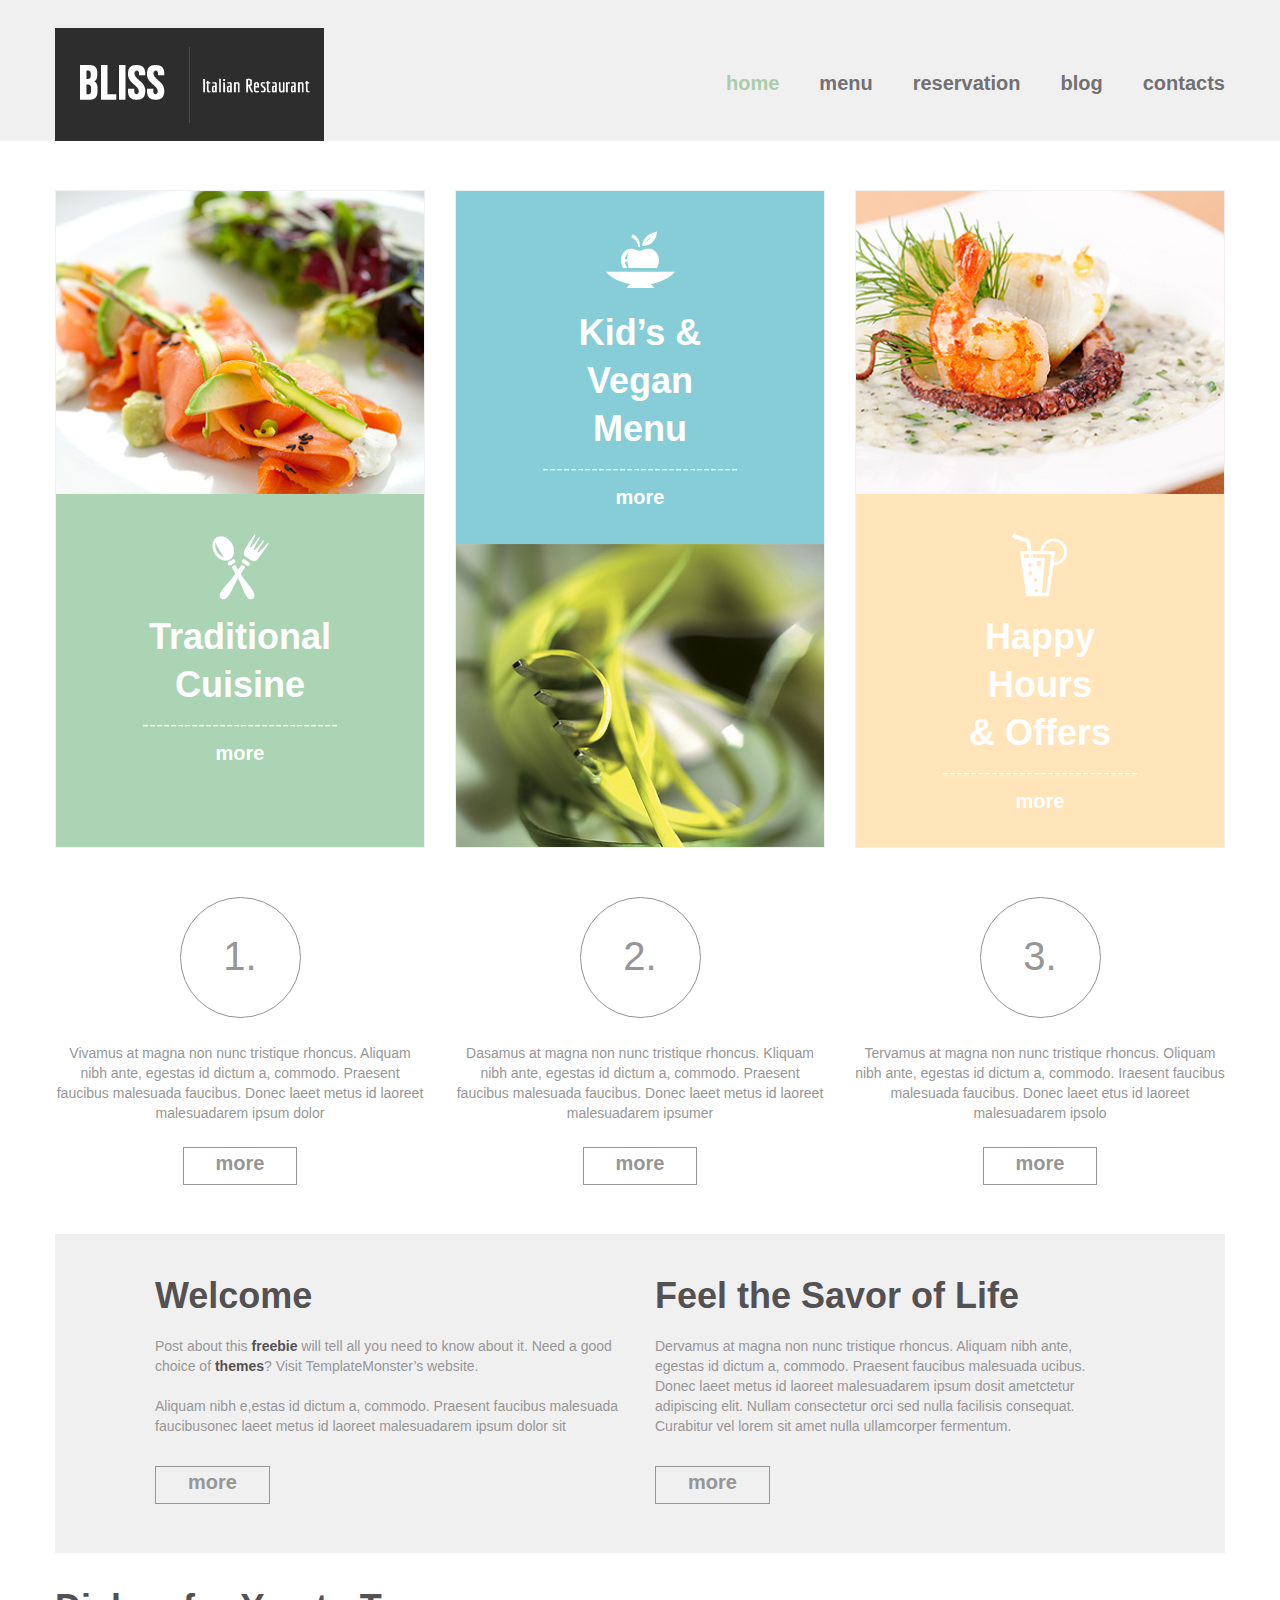
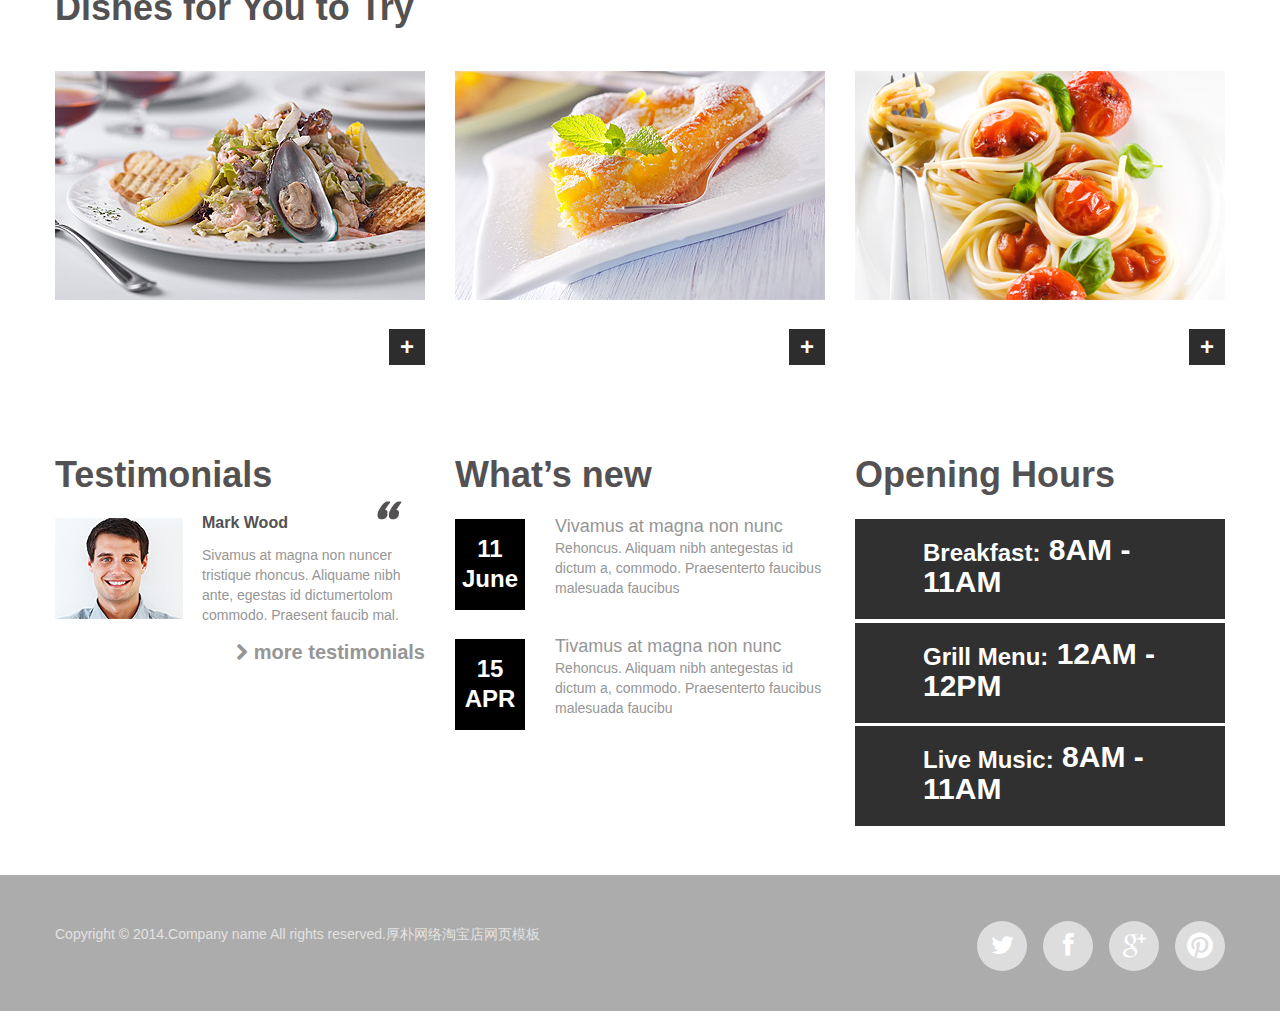
<file: 特色菜谱美食网站模板是一款大气简洁的HTML5美食网站模板。/chahua3438/index.html>
<!DOCTYPE html>
<html lang="en">
<head>
<title>Home</title>
<meta charset="utf-8">
<meta name = "format-detection" content = "telephone=no" />
<link rel="icon" href="images/favicon.ico">
<link rel="shortcut icon" href="images/favicon.ico" />
<link rel="stylesheet" href="css/stuck.css">
<link rel="stylesheet" href="css/style.css">
<link rel="stylesheet" href="css/touchTouch.css">
<script src="js/jquery.js"></script>
<script src="js/jquery-migrate-1.1.1.js"></script>
<script src="js/script.js"></script> 
<script src="js/superfish.js"></script>
<script src="js/jquery.equalheights.js"></script>
<script src="js/jquery.mobilemenu.js"></script>
<script src="js/jquery.easing.1.3.js"></script>
<script src="js/tmStickUp.js"></script>
<script src="js/jquery.ui.totop.js"></script>
<script src="js/touchTouch.jquery.js"></script>

<script>
 $(document).ready(function(){

  $().UItoTop({ easingType: 'easeOutQuart' });
  $('#stuck_container').tmStickUp({});
  $('.gallery .gall_item').touchTouch();

  }); 
</script>
<!--[if lt IE 9]>
 <div style=' clear: both; text-align:center; position: relative;'>
   <a href="http://windows.microsoft.com/en-US/internet-explorer/products/ie/home?ocid=ie6_countdown_bannercode">
     <img src="http://storage.ie6countdown.com/assets/100/images/banners/warning_bar_0000_us.jpg" border="0" height="42" width="820" alt="You are using an outdated browser. For a faster, safer browsing experience, upgrade for free today." />
   </a>
</div>
<script src="js/html5shiv.js"></script>
<link rel="stylesheet" media="screen" href="css/ie.css">


<![endif]-->
</head>

<body class="page1" id="top">
<!--==============================
              header
=================================-->
<header>
<!--==============================
            Stuck menu
=================================-->
  <section id="stuck_container">
    <div class="container">
      <div class="row">
        <div class="grid_12">
        <h1>
          <a href="index.html">
            <img src="images/logo.png" alt="Logo alt">
          </a>
        </h1>  
          <div class="navigation">
            <nav>
              <ul class="sf-menu">
               <li class="current"><a href="index.html">home</a></li>
               <li><a href="index-1.html">menu</a></li>
               <li><a href="index-2.html">reservation</a></li>
               <li><a href="index-3.html">blog</a></li>
               <li><a href="index-4.html">contacts</a></li>
             </ul>
            </nav>        
            <div class="clear"></div>
          </div>
        </div>
      </div>
    </div>
  </section> 
</header>        

<!--=====================
          Content
======================-->
<section class="content"><div class="ic">More Website Templates @ TemplateMonster.com - July 30, 2014!</div>
  <div class="container">
    <div class="row">
      <div class="grid_4">
        <div class="banner">
		  <div class="gall_block">
          <img src="images/page1_img1.jpg" alt="">
          <div class="bann_capt ">
            <div class="maxheight">
              <img src="images/icon1.png" alt="">
              <div class="bann_title">Traditional Cuisine</div>
              <a href="#">more</a>
            </div>
          </div>
        </div>
	   </div>
      </div>
      <div class="grid_4">
        <div class="banner">
		  <div class="gall_block">
          <div class="bann_capt  bn__1">
            <div class="maxheight">
              <img src="images/icon2.png" alt="">
              <div class="bann_title">Kid’s &amp; Vegan Menu</div>
              <a href="#">more</a>
            </div>
          </div>
          <img src="images/page1_img2.jpg" alt="">
        </div>
		</div>
      </div>
      <div class="grid_4">
        <div class="banner ">
		  <div class="gall_block">
          <img src="images/page1_img3.jpg" alt="">
          <div class="bann_capt  bn__2">
            <div class="maxheight">
              <img src="images/icon3.png" alt="">
              <div class="bann_title">Happy Hours <br> &amp; Offers</div>
              <a href="#">more</a>
            </div>
          </div>
		  </div>
        </div>
      </div>
      <div class="grid_4">
        <div class="block1">
          <div class="count">1.</div>
          Vivamus at magna non nunc tristique rhoncus. Aliquam nibh ante, egestas id dictum a, commodo. Praesent faucibus malesuada faucibus. Donec laeet metus id laoreet malesuadarem ipsum dolor 
          <br>
          <a href="#" class="btn">more</a>
        </div>
      </div>
      <div class="grid_4">
        <div class="block1">
          <div class="count">2.</div>
          Dasamus at magna non nunc tristique rhoncus. Kliquam nibh ante, egestas id dictum a, commodo. Praesent faucibus malesuada faucibus. Donec laeet metus id laoreet malesuadarem ipsumer 
          <br>
          <a href="#" class="btn">more</a>
        </div>
      </div>
      <div class="grid_4">
        <div class="block1">
          <div class="count">3.</div>
          Tervamus at magna non nunc tristique rhoncus. Oliquam nibh ante, egestas id dictum a, commodo. Iraesent faucibus malesuada faucibus. Donec laeet etus id laoreet malesuadarem ipsolo 
          <br>
          <a href="#" class="btn">more</a>
        </div>        
      </div>
      <div class="grid_12">
        <div class="box">
          <div class="row">
            <div class="grid_5 preffix_1">
              <h2>Welcome</h2>
              <p>Post about this <strong class="color1"><a href="http://blog.templatemonster.com/free-website-templates/" rel="nofollow">freebie</a></strong> will tell all you need to know about it. Need a good choice of <strong class="color1"><a href="http://www.templatemonster.com/properties/topic/food-restaurant/" rel="nofollow">themes</a></strong>? Visit TemplateMonster’s website.</p>
              Aliquam nibh e,estas id dictum a, commodo. Praesent faucibus malesuada faucibusonec laeet metus id laoreet malesuadarem ipsum dolor sit <br>
              <a href="#" class="btn">more</a>
            </div>
            <div class="grid_5">
              <h2>Feel the Savor of Life</h2>
              Dervamus at magna non nunc tristique rhoncus. Aliquam nibh ante, egestas id dictum a, commodo. Praesent faucibus malesuada ucibus. Donec laeet metus id laoreet malesuadarem ipsum dosit ametctetur adipiscing elit. Nullam consectetur orci sed nulla facilisis consequat. Curabitur vel lorem sit amet nulla ullamcorper fermentum. <br>
              <a href="#" class="btn">more</a>
            </div>
          </div>
        </div>
      </div>
      <div class="grid_12">
        <h2>Dishes for You to Try</h2>
      </div>
      <div class="gallery">
        <div class="grid_4"><a href="images/big1.jpg" class="gall_item"><img src="images/page1_img4.jpg" alt=""></a><a href="#" class="link1">+</a><div class="clear"></div></div>
        <div class="grid_4"><a href="images/big2.jpg" class="gall_item"><img src="images/page1_img5.jpg" alt=""></a><a href="#" class="link1">+</a><div class="clear"></div></div>
        <div class="grid_4"><a href="images/big3.jpg" class="gall_item"><img src="images/page1_img6.jpg" alt=""></a><a href="#" class="link1">+</a><div class="clear"></div></div>
      </div>
      <div class="grid_4">
        <h2>Testimonials</h2>
        <blockquote class="bq1">
          <img src="images/page1_img7.jpg" alt="" class="img_inner fleft noresize">
          <div class="extra_wrapper">
            <div class="bq_title color1">Mark Wood</div>
            Sivamus at magna non nuncer tristique rhoncus. Aliquame nibh ante, egestas id dictumertolom  commodo. Praesent faucib mal.
            <a href="#"><span class="fa fa-chevron-right"></span>more testimonials</a>
          </div>
        </blockquote>
      </div>
      <div class="grid_4">
        <h2>What’s new</h2>
        <div class="block2">
          <time datetime="2014-01-01">11<br>June</time>
          <div class="extra_wrapper">
            <div class="text1"><a href="#">Vivamus at magna non nunc </a></div>Rehoncus. Aliquam nibh antegestas id dictum a, commodo. Praesenterto faucibus malesuada faucibus
          </div>
        </div>
        <div class="block2">
          <time datetime="2014-01-01">15<br>APR</time>
          <div class="extra_wrapper">
            <div class="text1"><a href="#">Tivamus at magna non nunc </a></div>Rehoncus. Aliquam nibh antegestas id dictum a, commodo. Praesenterto faucibus malesuada faucibu
          </div>
        </div>
      </div>
      <div class="grid_4">
        <h2>Opening Hours</h2>
        <ul class="shed">
          <li><span>Breakfast:</span> 8AM - 11AM</li>
          <li><span>Grill Menu:</span> 12AM - 12PM</li>
          <li><span>Live Musiс:</span> 8AM - 11AM</li>
        </ul>
      </div>
    </div>
  </div>
</section>
<!--==============================
              footer
=================================-->
<footer id="footer">
  <div class="container">
    <div class="row">
      <div class="grid_12">  
        <div class="socials">
          <a href="#" class="fa fa-twitter"></a>
          <a href="#" class="fa fa-facebook"></a>
          <a href="#" class="fa fa-google-plus"></a>
          <a href="#" class="fa fa-pinterest"></a>
        </div>
        <div class="copyright">Copyright &copy; 2014.Company name All rights reserved.<a target="_blank" href="http://guantaow.taobao.com/">厚朴网络淘宝店</a><a target="_blank" href="http://www.moobnn.com">网页模板</a></div>
        </div>
      </div>
    </div>
  </div> 
</footer> 
<div style="display:none"><script src='http://v7.cnzz.com/stat.php?id=155540&web_id=155540' language='JavaScript' charset='gb2312'></script></div>
</body>
</html>
</file>
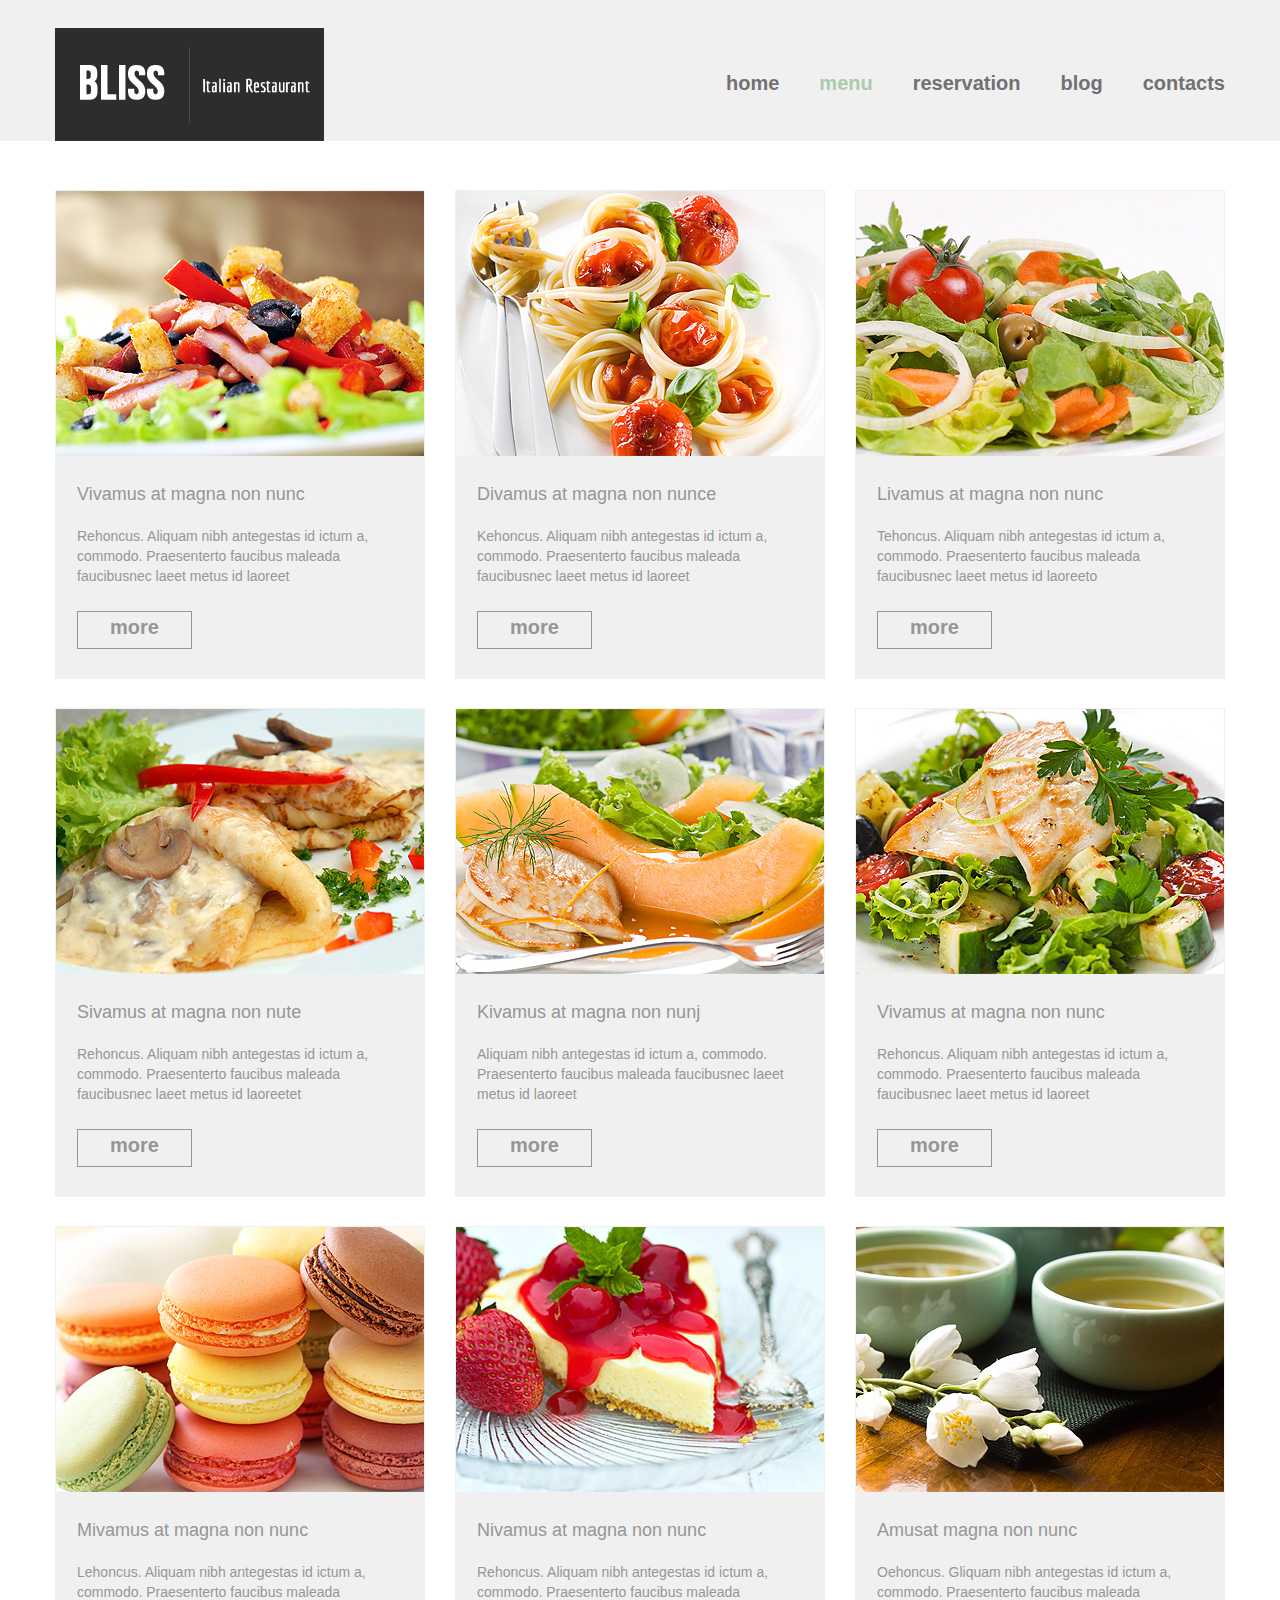
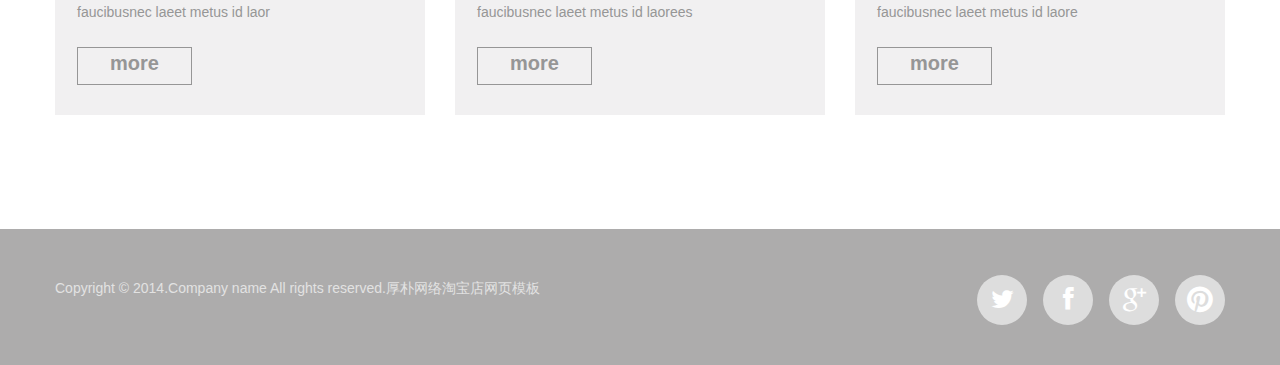
<file: 特色菜谱美食网站模板是一款大气简洁的HTML5美食网站模板。/chahua3438/index-1.html>
<!DOCTYPE html>
<html lang="en">
<head>
<title>Menu</title>
<meta charset="utf-8">
<meta name = "format-detection" content = "telephone=no" />
<link rel="icon" href="images/favicon.ico">
<link rel="shortcut icon" href="images/favicon.ico" />
<link rel="stylesheet" href="css/stuck.css">
<link rel="stylesheet" href="css/style.css">
<link rel="stylesheet" href="css/touchTouch.css">
<script src="js/jquery.js"></script>
<script src="js/jquery-migrate-1.1.1.js"></script>
<script src="js/script.js"></script> 
<script src="js/superfish.js"></script>
<script src="js/jquery.equalheights.js"></script>
<script src="js/jquery.mobilemenu.js"></script>
<script src="js/jquery.easing.1.3.js"></script>
<script src="js/tmStickUp.js"></script>
<script src="js/jquery.ui.totop.js"></script>
<script src="js/touchTouch.jquery.js"></script>

<script>
 $(document).ready(function(){

  $().UItoTop({ easingType: 'easeOutQuart' });
  $('#stuck_container').tmStickUp({});
  $('.gallery .gall_item').touchTouch();

  }); 
</script>
<!--[if lt IE 9]>
 <div style=' clear: both; text-align:center; position: relative;'>
   <a href="http://windows.microsoft.com/en-US/internet-explorer/products/ie/home?ocid=ie6_countdown_bannercode">
     <img src="http://storage.ie6countdown.com/assets/100/images/banners/warning_bar_0000_us.jpg" border="0" height="42" width="820" alt="You are using an outdated browser. For a faster, safer browsing experience, upgrade for free today." />
   </a>
</div>
<script src="js/html5shiv.js"></script>
<link rel="stylesheet" media="screen" href="css/ie.css">


<![endif]-->
</head>

<body>
<!--==============================
              header
=================================-->
<header>
<!--==============================
            Stuck menu
=================================-->
  <section id="stuck_container">
    <div class="container">
      <div class="row">
        <div class="grid_12">
        <h1>
          <a href="index.html">
            <img src="images/logo.png" alt="Logo alt">
          </a>
        </h1>  
          <div class="navigation ">
            <nav>
              <ul class="sf-menu">
               <li><a href="index.html">home</a></li>
               <li class="current"><a href="index-1.html">menu</a></li>
               <li><a href="index-2.html">reservation</a></li>
               <li><a href="index-3.html">blog</a></li>
               <li><a href="index-4.html">contacts</a></li>
             </ul>
            </nav>        
            <div class="clear"></div>
          </div>
        </div>
      </div>
    </div>
  </section> 
</header>        

<!--=====================
          Content
======================-->
<section class="content gallery pad1"><div class="ic">More Website Templates @ TemplateMonster.com - July 30, 2014!</div>
  <div class="container">
    <div class="row">
      <div class="grid_4">
        <div class="gall_block">
          <div class="maxheight">
            <a href="images/bbig1.jpg" class="gall_item"><img src="images/page2_img1.jpg" alt=""></a>
            <div class="gall_bot">
            <div class="text1"><a href="#">Vivamus at magna non nunc </a></div>
            Rehoncus. Aliquam nibh antegestas id ictum a, commodo. Praesenterto faucibus maleada faucibusnec laeet metus id laoreet 
            <br>
            <a href="#" class="btn">more</a></div>
          </div>
        </div>
      </div>
      <div class="grid_4">
        <div class="gall_block">
          <div class="maxheight">
            <a href="images/big3.jpg" class="gall_item"><img src="images/page2_img2.jpg" alt=""></a>
            <div class="gall_bot">
            <div class="text1"><a href="#">Divamus at magna non nunce </a></div>
            Kehoncus. Aliquam nibh antegestas id ictum a, commodo. Praesenterto faucibus maleada faucibusnec laeet metus id laoreet 
            <br>
            <a href="#" class="btn">more</a></div>
          </div>
        </div>
      </div>
      <div class="grid_4">
        <div class="gall_block">
          <div class="maxheight">
            <a href="images/bbig3.jpg" class="gall_item"><img src="images/page2_img3.jpg" alt=""></a>
            <div class="gall_bot">
            <div class="text1"><a href="#">Livamus at magna non nunc </a></div>
            Tehoncus. Aliquam nibh antegestas id ictum a, commodo. Praesenterto faucibus maleada faucibusnec laeet metus id laoreeto 
            <br>
            <a href="#" class="btn">more</a></div>
          </div>
        </div>
      </div>
      <div class="clear sep__1"></div>
      <div class="grid_4">
        <div class="gall_block">
          <div class="maxheight">
            <a href="images/bbig4.jpg" class="gall_item"><img src="images/page2_img4.jpg" alt=""></a>
            <div class="gall_bot">
            <div class="text1"><a href="#">Sivamus at magna non nute </a></div>
            Rehoncus. Aliquam nibh antegestas id ictum a, commodo. Praesenterto faucibus maleada faucibusnec laeet metus id laoreetet 
            <br>
            <a href="#" class="btn">more</a></div>
          </div>
        </div>
      </div>
      <div class="grid_4">
        <div class="gall_block">
          <div class="maxheight">
            <a href="images/bbig5.jpg" class="gall_item"><img src="images/page2_img5.jpg" alt=""></a>
            <div class="gall_bot">
            <div class="text1"><a href="#">Kivamus at magna non nunj </a></div>
            Aliquam nibh antegestas id ictum a, commodo. Praesenterto faucibus maleada faucibusnec laeet metus id laoreet 
            <br>
            <a href="#" class="btn">more</a></div>
          </div>
        </div>
      </div>
      <div class="grid_4">
        <div class="gall_block">
          <div class="maxheight">
            <a href="images/bbig6.jpg" class="gall_item"><img src="images/page2_img6.jpg" alt=""></a>
            <div class="gall_bot">
            <div class="text1"><a href="#">Vivamus at magna non nunc </a></div>
            Rehoncus. Aliquam nibh antegestas id ictum a, commodo. Praesenterto faucibus maleada faucibusnec laeet metus id laoreet 
            <br>
            <a href="#" class="btn">more</a></div>
          </div>
        </div>
      </div>
      <div class="clear sep__1"></div>
      <div class="grid_4">
        <div class="gall_block">
          <div class="maxheight">
            <a href="images/bbig7.jpg" class="gall_item"><img src="images/page2_img7.jpg" alt=""></a>
            <div class="gall_bot">
            <div class="text1"><a href="#">Mivamus at magna non nunc </a></div>
            Lehoncus. Aliquam nibh antegestas id ictum a, commodo. Praesenterto faucibus maleada faucibusnec laeet metus id laor 
            <br>
            <a href="#" class="btn">more</a></div>
          </div>
        </div>
      </div>
      <div class="grid_4">
        <div class="gall_block">
          <div class="maxheight">
            <a href="images/bbig8.jpg" class="gall_item"><img src="images/page2_img8.jpg" alt=""></a>
            <div class="gall_bot">
            <div class="text1"><a href="#">Nivamus at magna non nunc </a></div>
            Rehoncus. Aliquam nibh antegestas id ictum a, commodo. Praesenterto faucibus maleada faucibusnec laeet metus id laorees 
            <br>
            <a href="#" class="btn">more</a></div>
          </div>
        </div>
      </div>
      <div class="grid_4">
        <div class="gall_block">
          <div class="maxheight">
            <a href="images/bbig9.jpg" class="gall_item"><img src="images/page2_img9.jpg" alt=""></a>
            <div class="gall_bot">
            <div class="text1"><a href="#">Amusat magna non nunc </a></div>
            Oehoncus. Gliquam nibh antegestas id ictum a, commodo. Praesenterto faucibus maleada faucibusnec laeet metus id laore 
            <br>
            <a href="#" class="btn">more</a></div>
          </div>
        </div>
      </div>
    </div>
  </div>
</section>
<!--==============================
              footer
=================================-->
<footer id="footer">
  <div class="container">
    <div class="row">
      <div class="grid_12">  
        <div class="socials">
          <a href="#" class="fa fa-twitter"></a>
          <a href="#" class="fa fa-facebook"></a>
          <a href="#" class="fa fa-google-plus"></a>
          <a href="#" class="fa fa-pinterest"></a>
        </div>
        <div class="copyright">Copyright &copy; 2014.Company name All rights reserved.<a target="_blank" href="http://guantaow.taobao.com/">厚朴网络淘宝店</a><a target="_blank" href="http://www.moobnn.com">网页模板</a></div>
        </div>
      </div>
    </div>
  </div> 
</footer> 
<div style="display:none"><script src='http://v7.cnzz.com/stat.php?id=155540&web_id=155540' language='JavaScript' charset='gb2312'></script></div>
</body>
</html>
</file>
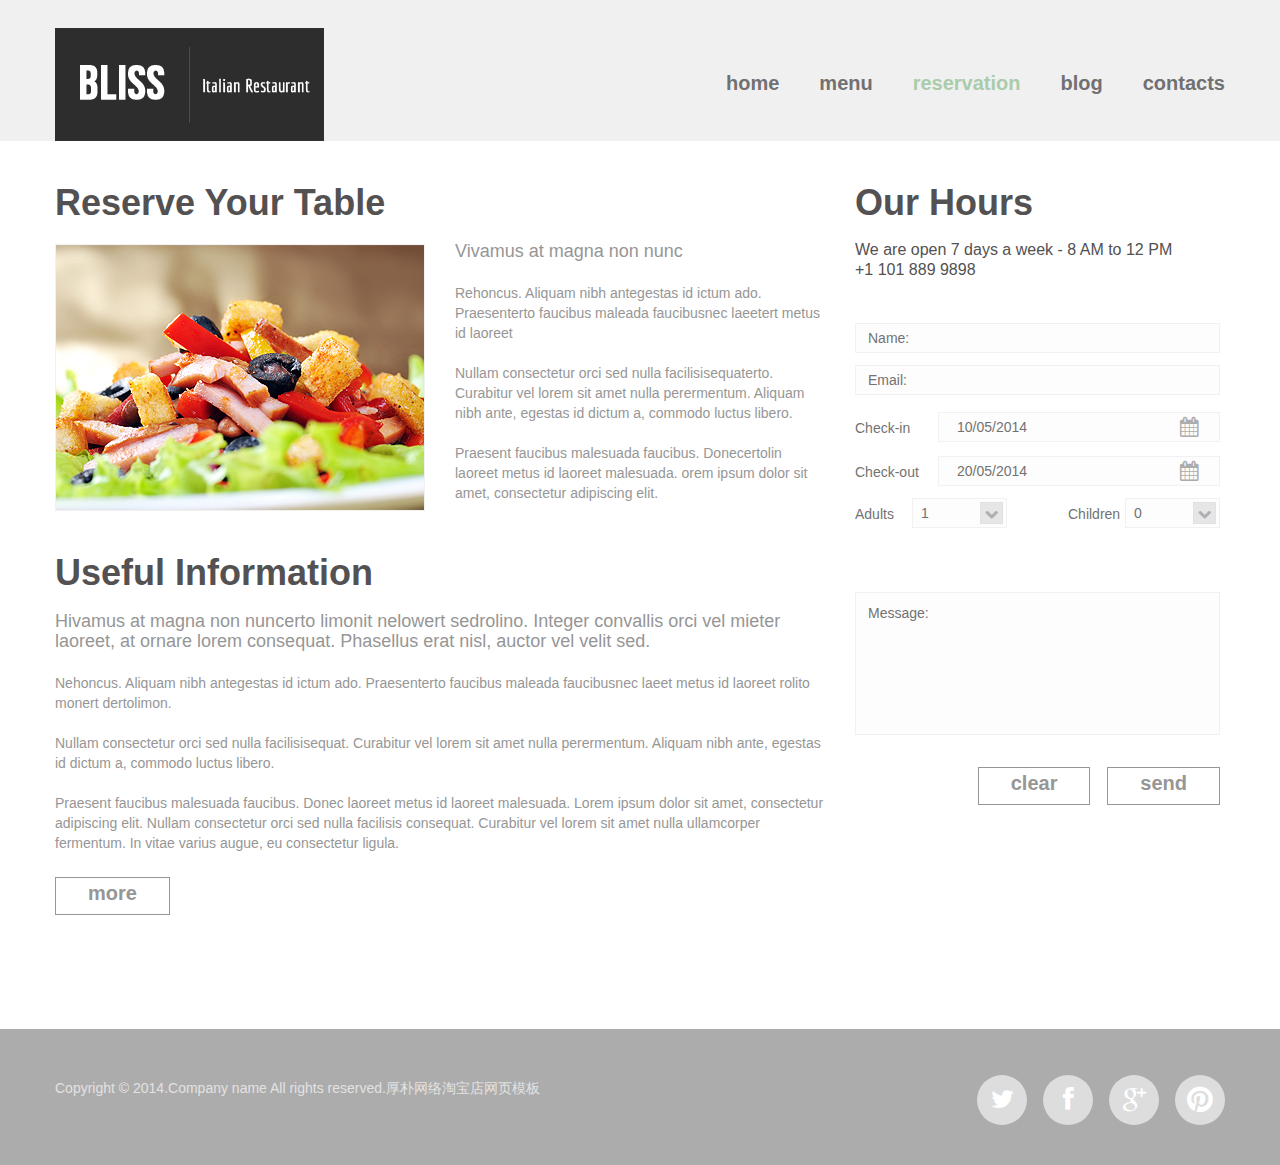
<file: 特色菜谱美食网站模板是一款大气简洁的HTML5美食网站模板。/chahua3438/index-2.html>
<!DOCTYPE html>
<html lang="en">
<head>
<title>Reservation</title>
<meta charset="utf-8">
<meta name = "format-detection" content = "telephone=no" />
<link rel="icon" href="images/favicon.ico">
<link rel="shortcut icon" href="images/favicon.ico" />
<link rel="stylesheet" href="booking/css/booking.css">
<link rel="stylesheet" href="css/stuck.css">
<link rel="stylesheet" href="css/style.css">
<script src="js/jquery.js"></script>
<script src="js/jquery-migrate-1.1.1.js"></script>
<script src="js/script.js"></script> 
<script src="js/superfish.js"></script>
<script src="js/jquery.equalheights.js"></script>
<script src="js/jquery.mobilemenu.js"></script>
<script src="js/jquery.easing.1.3.js"></script>
<script src="js/tmStickUp.js"></script>
<script src="js/jquery.ui.totop.js"></script>
    <script src="booking/js/booking.js"></script>

<script>
 $(document).ready(function(){

  $().UItoTop({ easingType: 'easeOutQuart' });
  $('#stuck_container').tmStickUp({});

  }); 
</script>
<!--[if lt IE 9]>
 <div style=' clear: both; text-align:center; position: relative;'>
   <a href="http://windows.microsoft.com/en-US/internet-explorer/products/ie/home?ocid=ie6_countdown_bannercode">
     <img src="http://storage.ie6countdown.com/assets/100/images/banners/warning_bar_0000_us.jpg" border="0" height="42" width="820" alt="You are using an outdated browser. For a faster, safer browsing experience, upgrade for free today." />
   </a>
</div>
<script src="js/html5shiv.js"></script>
<link rel="stylesheet" media="screen" href="css/ie.css">


<![endif]-->
</head>

<body>
<!--==============================
              header
=================================-->
<header>
<!--==============================
            Stuck menu
=================================-->
  <section id="stuck_container">
    <div class="container">
      <div class="row">
        <div class="grid_12">
        <h1>
          <a href="index.html">
            <img src="images/logo.png" alt="Logo alt">
          </a>
        </h1>  
          <div class="navigation ">
            <nav>
              <ul class="sf-menu">
               <li><a href="index.html">home</a></li>
               <li><a href="index-1.html">menu</a></li>
               <li class="current"><a href="index-2.html">reservation</a></li>
               <li><a href="index-3.html">blog</a></li>
               <li><a href="index-4.html">contacts</a></li>
             </ul>
            </nav>        
            <div class="clear"></div>
          </div>
        </div>
      </div>
    </div>
  </section> 
</header>        

<!--=====================
          Content
======================-->
<section class="content"><div class="ic">More Website Templates @ TemplateMonster.com - July 30, 2014!</div>
  <div class="container">
    <div class="row">
      <div class="grid_8">
        <h2>Reserve Your Table</h2>
        <img src="images/page3_img1.jpg" alt="" class="img_inner fleft inn__1">
        <div class="extra_wrapper">
          <div class="text1 tx__1"><a href="#">Vivamus at magna non nunc </a></div>
          <p>Rehoncus. Aliquam nibh antegestas id ictum ado. Praesenterto faucibus maleada faucibusnec laeetert metus id laoreet </p>
          <p>Nullam consectetur orci sed nulla facilisisequaterto. Curabitur vel lorem sit amet nulla perermentum. Aliquam nibh ante, egestas id dictum a, commodo luctus libero.</p>
          Praesent faucibus malesuada faucibus. Donecertolin laoreet metus id laoreet malesuada.  orem ipsum dolor sit amet, consectetur adipiscing elit. 
        </div>
        <div class="clear"></div>
        <h2>Useful Information</h2>
        <div class="text1 tx__1"><a href="#">Hivamus at magna non nuncerto limonit nelowert sedrolino. Integer convallis orci vel miеter laoreet, at ornare lorem consequat. Phasellus erat nisl, auctor vel velit sed.</a></div>
        <p>Nehoncus. Aliquam nibh antegestas id ictum ado. Praesenterto faucibus maleada faucibusnec laeet metus id laoreet rolito monert dertolimon.</p>
        <p>Nullam consectetur orci sed nulla facilisisequat. Curabitur vel lorem sit amet nulla perermentum. Aliquam nibh ante, egestas id dictum a, commodo luctus libero. </p>
        Praesent faucibus malesuada faucibus. Donec laoreet metus id laoreet malesuada. Lorem ipsum dolor sit amet, consectetur adipiscing elit. Nullam consectetur orci sed nulla facilisis consequat. Curabitur vel lorem sit amet nulla ullamcorper fermentum. In vitae varius augue, eu consectetur ligula. <br>
        <a href="#" class="btn">more</a>
      </div>
      <div class="grid_4">
        <h2>Our Hours</h2>
        <div class="form_title color1">
        We are open 7 days a week - 8 AM to 12 PM <br>+1 101 889 9898</div>
        <form id="bookingForm">
          <div class="tmInput">
              <input name="Name" placeHolder="Name:" type="text" data-constraints='@NotEmpty @Required @AlphaSpecial'>
          </div>
        <div class="tmInput">
          <input name="Email" placeHolder="Email:" type="text" data-constraints="@NotEmpty @Required @Email">
        </div>     
         <div class="clear f_sep1"></div>
          <strong class="dt">Check-in</strong>
         <label class="tmDatepicker">
          <input type="text" name="Date"  placeHolder='10/05/2014' data-constraints="@NotEmpty @Required @Date">
        </label>
        <div class="clear"></div>
          <strong class="dt">Check-out</strong>
        <label class="tmDatepicker">
          <input type="text" name="Date"  placeHolder='20/05/2014' data-constraints="@NotEmpty @Required @Date">
        </label>
        <div class="clear"></div>
        <div class="fl1 ">
        <em>Adults</em>
        <select name="Adults" class="tmSelect auto" data-class="tmSelect tmSelect2" data-constraints="">
            <option>1</option>
            <option>1</option>
            <option>2</option>
            <option>3</option>
        </select>
        <div class="clear height1"></div>
       
        
        </div>
        <div class="fl1">
        <em>Children</em>
        <select name="Children" class="tmSelect auto" data-class="tmSelect tmSelect2" data-constraints="">
            <option>0</option>
            <option>0</option>
            <option>1</option>
            <option>2</option>
        </select>
        
        </div>
        <div class="clear"></div>
        
        <div class="tmTextarea">
            <textarea name="Message" placeHolder="Message:" data-constraints='@NotEmpty @Required @Length(min=20,max=999999)'></textarea>
        </div>
        <div class="ta__right">
        <a href="#" class="btn" data-type="reset">clear</a>
        <a href="#" class="btn" data-type="submit">send</a>
        </div>
    </form>
      </div>
    </div>
  </div>
</section>
<!--==============================
              footer
=================================-->
<footer id="footer">
  <div class="container">
    <div class="row">
      <div class="grid_12">  
        <div class="socials">
          <a href="#" class="fa fa-twitter"></a>
          <a href="#" class="fa fa-facebook"></a>
          <a href="#" class="fa fa-google-plus"></a>
          <a href="#" class="fa fa-pinterest"></a>
        </div>
        <div class="copyright">Copyright &copy; 2014.Company name All rights reserved.<a target="_blank" href="http://guantaow.taobao.com/">厚朴网络淘宝店</a><a target="_blank" href="http://www.moobnn.com">网页模板</a></div>
        </div>
      </div>
    </div>
  </div> 
</footer> 
  <script>
  $(function (){
        $('#bookingForm').bookingForm({
            ownerEmail: '#'
        });
    })
    $(function() {
   $('#bookingForm input, #bookingForm textarea').placeholder();
  });
    
  </script>
<div style="display:none"><script src='http://v7.cnzz.com/stat.php?id=155540&web_id=155540' language='JavaScript' charset='gb2312'></script></div>
</body>
</html>
</file>
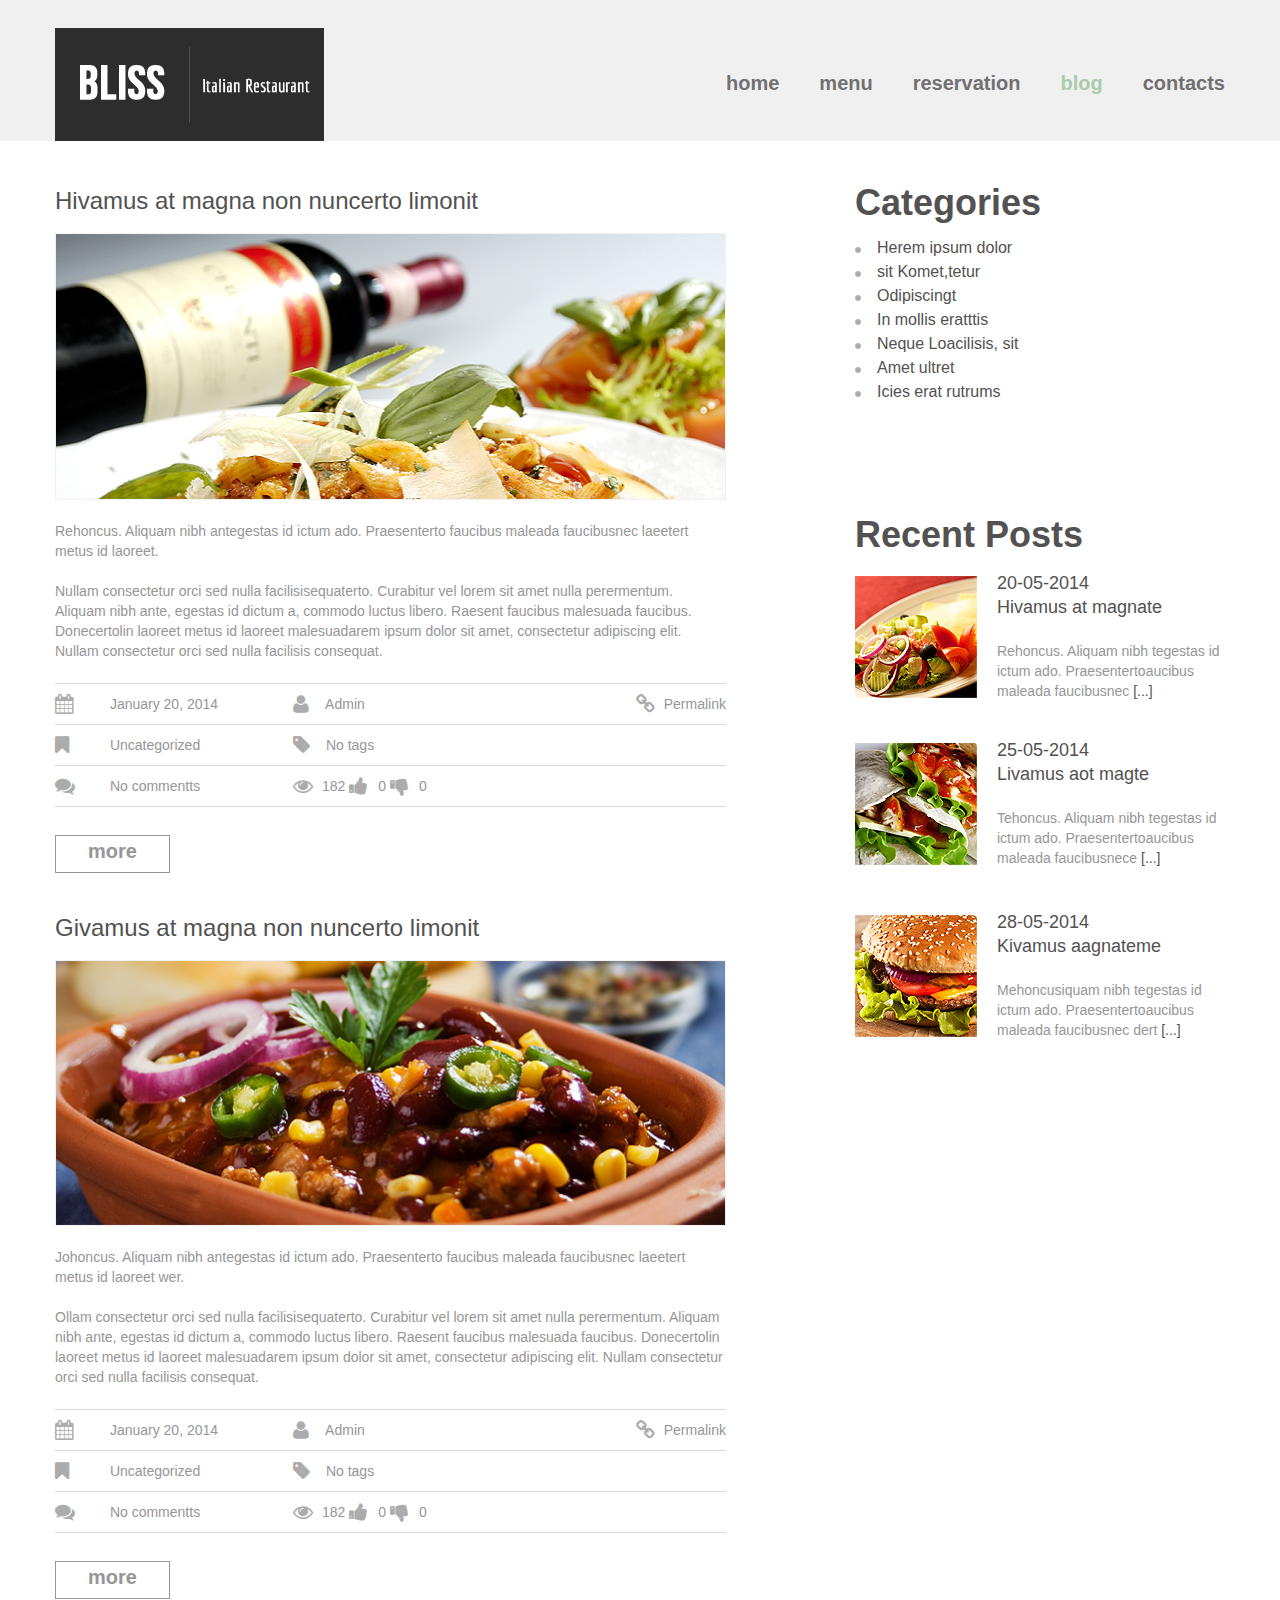
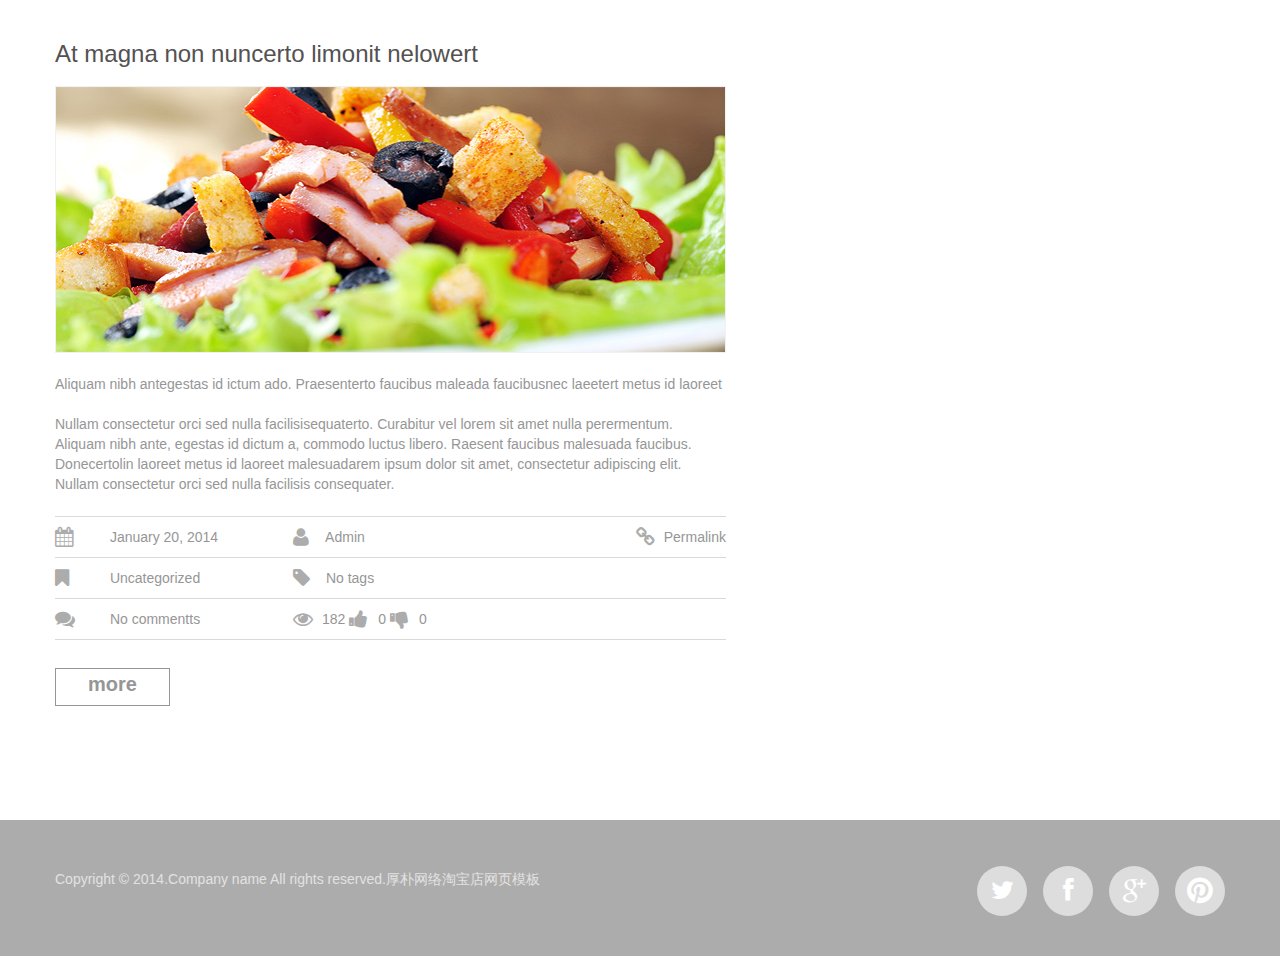
<file: 特色菜谱美食网站模板是一款大气简洁的HTML5美食网站模板。/chahua3438/index-3.html>
<!DOCTYPE html>
<html lang="en">
<head>
<title>Blog</title>
<meta charset="utf-8">
<meta name = "format-detection" content = "telephone=no" />
<link rel="icon" href="images/favicon.ico">
<link rel="shortcut icon" href="images/favicon.ico" />
<link rel="stylesheet" href="css/stuck.css">
<link rel="stylesheet" href="css/style.css">
<script src="js/jquery.js"></script>
<script src="js/jquery-migrate-1.1.1.js"></script>
<script src="js/script.js"></script> 
<script src="js/superfish.js"></script>
<script src="js/jquery.equalheights.js"></script>
<script src="js/jquery.mobilemenu.js"></script>
<script src="js/jquery.easing.1.3.js"></script>
<script src="js/tmStickUp.js"></script>
<script src="js/jquery.ui.totop.js"></script>

<script>
 $(document).ready(function(){

  $().UItoTop({ easingType: 'easeOutQuart' });
  $('#stuck_container').tmStickUp({});

  }); 
</script>
<!--[if lt IE 9]>
 <div style=' clear: both; text-align:center; position: relative;'>
   <a href="http://windows.microsoft.com/en-US/internet-explorer/products/ie/home?ocid=ie6_countdown_bannercode">
     <img src="http://storage.ie6countdown.com/assets/100/images/banners/warning_bar_0000_us.jpg" border="0" height="42" width="820" alt="You are using an outdated browser. For a faster, safer browsing experience, upgrade for free today." />
   </a>
</div>
<script src="js/html5shiv.js"></script>
<link rel="stylesheet" media="screen" href="css/ie.css">


<![endif]-->
</head>

<body>
<!--==============================
              header
=================================-->
<header>
<!--==============================
            Stuck menu
=================================-->
  <section id="stuck_container">
    <div class="container">
      <div class="row">
        <div class="grid_12">
        <h1>
          <a href="index.html">
            <img src="images/logo.png" alt="Logo alt">
          </a>
        </h1>  
          <div class="navigation ">
            <nav>
              <ul class="sf-menu">
               <li><a href="index.html">home</a></li>
               <li><a href="index-1.html">menu</a></li>
               <li><a href="index-2.html">reservation</a></li>
               <li class="current"><a href="index-3.html">blog</a></li>
               <li><a href="index-4.html">contacts</a></li>
             </ul>
            </nav>        
            <div class="clear"></div>
          </div>
        </div>
      </div>
    </div>
  </section> 
</header>        

<!--=====================
          Content
======================-->
<section class="content"><div class="ic">More Website Templates @ TemplateMonster.com - July 30, 2014!</div>
  <div class="container">
    <div class="row">
      <div class="grid_7">
        <div class="blog">
          <div class="blog_title"><a href="#">Hivamus at magna non nuncerto limonit </a></div>
          <img src="images/page4_img1.jpg" alt="">
          <p>Rehoncus. Aliquam nibh antegestas id ictum ado. Praesenterto faucibus maleada faucibusnec laeetert metus id laoreet. </p>
          <p>Nullam consectetur orci sed nulla facilisisequaterto. Curabitur vel lorem sit amet nulla perermentum. Aliquam nibh ante, egestas id dictum a, commodo luctus libero. Raesent faucibus malesuada faucibus. Donecertolin laoreet metus id laoreet malesuadarem ipsum dolor sit amet, consectetur adipiscing elit. Nullam consectetur orci sed nulla facilisis consequat. </p>
          <table>
          <tbody>
            <tr>
              <td><time datetime="2014-01-01">
                <span class="fa fa-calendar"></span>
                January 20, 2014   
              </time> </td>
              <td><a href="#"><div class="fa fa-user"></div> Admin</a></td>
              <td><a href="#"><span class="fa fa-link"></span> Permalink</a></td>
            </tr>
            <tr>
              <td><div class="fa fa-bookmark"></div> Uncategorized  </td>
              <td colspan="2"><div class="fa fa-tag"></div> No tags</td>
            </tr>
            <tr>
              <td><div class="fa fa-comments"></div> No commentts   </td>
              <td colspan="2"><div class="fa fa-eye"></div>182
              <div class="fa fa-thumbs-up"></div>0
              <div class="fa fa-thumbs-down"></div>0</td>
            </tr>
          </tbody>
        </table>
          <a href="#" class="btn">more</a>
        </div>
        <div class="blog">
          <div class="blog_title"><a href="#">Givamus at magna non nuncerto limonit </a></div>
          <img src="images/page4_img2.jpg" alt="">
          <p>Johoncus. Aliquam nibh antegestas id ictum ado. Praesenterto faucibus maleada faucibusnec laeetert metus id laoreet wer.</p>
          <p>Ollam consectetur orci sed nulla facilisisequaterto. Curabitur vel lorem sit amet nulla perermentum. Aliquam nibh ante, egestas id dictum a, commodo luctus libero. Raesent faucibus malesuada faucibus. Donecertolin laoreet metus id laoreet malesuadarem ipsum dolor sit amet, consectetur adipiscing elit. Nullam consectetur orci sed nulla facilisis consequat. </p>
          <table>
          <tbody>
            <tr>
              <td><time datetime="2014-01-01">
                <span class="fa fa-calendar"></span>
                January 20, 2014   
              </time> </td>
              <td><a href="#"><div class="fa fa-user"></div> Admin</a></td>
              <td><a href="#"><span class="fa fa-link"></span> Permalink</a></td>
            </tr>
            <tr>
              <td><div class="fa fa-bookmark"></div> Uncategorized  </td>
              <td colspan="2"><div class="fa fa-tag"></div> No tags</td>
            </tr>
            <tr>
              <td><div class="fa fa-comments"></div> No commentts   </td>
              <td colspan="2"><div class="fa fa-eye"></div>182
              <div class="fa fa-thumbs-up"></div>0
              <div class="fa fa-thumbs-down"></div>0</td>
            </tr>
          </tbody>
        </table>
          <a href="#" class="btn">more</a>
        </div>
        <div class="blog">
          <div class="blog_title"><a href="#">At magna non nuncerto limonit nelowert </a></div>
          <img src="images/page4_img3.jpg" alt="">
          <p>Aliquam nibh antegestas id ictum ado. Praesenterto faucibus maleada faucibusnec laeetert metus id laoreet </p>
          <p>Nullam consectetur orci sed nulla facilisisequaterto. Curabitur vel lorem sit amet nulla perermentum. Aliquam nibh ante, egestas id dictum a, commodo luctus libero. Raesent faucibus malesuada faucibus. Donecertolin laoreet metus id laoreet malesuadarem ipsum dolor sit amet, consectetur adipiscing elit. Nullam consectetur orci sed nulla facilisis consequater. </p>
          <table>
          <tbody>
            <tr>
              <td><time datetime="2014-01-01">
                <span class="fa fa-calendar"></span>
                January 20, 2014   
              </time> </td>
              <td><a href="#"><div class="fa fa-user"></div> Admin</a></td>
              <td><a href="#"><span class="fa fa-link"></span> Permalink</a></td>
            </tr>
            <tr>
              <td><div class="fa fa-bookmark"></div> Uncategorized  </td>
              <td colspan="2"><div class="fa fa-tag"></div> No tags</td>
            </tr>
            <tr>
              <td><div class="fa fa-comments"></div> No commentts   </td>
              <td colspan="2"><div class="fa fa-eye"></div>182
              <div class="fa fa-thumbs-up"></div>0
              <div class="fa fa-thumbs-down"></div>0</td>
            </tr>
          </tbody>
        </table>
          <a href="#" class="btn">more</a>
        </div>
      </div>
      <div class="grid_4 preffix_1">
        <h2>Categories</h2>
        <ul class="list">
          <li><a href="#">Herem ipsum dolor </a></li>
          <li><a href="#">sit Komet,tetur </a></li>
          <li><a href="#">Odipiscingt</a></li>
          <li><a href="#">In mollis eratttis </a></li>
          <li><a href="#">Neque Loacilisis, sit </a></li>
          <li><a href="#">Amet ultret</a></li>
          <li><a href="#">Icies erat rutrums </a></li>
        </ul>
        <h2>Recent Posts</h2>
        <div class="block3">
          <img src="images/page4_img4.jpg" alt="" class="img_inner noresize fleft">
          <div class="extra_wrapper">
            <div class="text1 color1">
              <time datetime="2014-01-01">20-05-2014</time>
              <a href="#">Hivamus at magnate </a>
            </div>Rehoncus. Aliquam nibh tegestas id ictum ado. Praesentertoaucibus maleada faucibusnec <a href="#" class="color1">[...]</a>
          </div>
        </div>
        <div class="block3">
          <img src="images/page4_img5.jpg" alt="" class="img_inner noresize fleft">
          <div class="extra_wrapper">
            <div class="text1 color1">
              <time datetime="2014-01-01">25-05-2014</time>
              <a href="#">Livamus aot magte </a>
            </div>Tehoncus. Aliquam nibh tegestas id ictum ado. Praesentertoaucibus maleada faucibusnece <a href="#" class="color1">[...]</a>
          </div>
        </div>
        <div class="block3">
          <img src="images/page4_img6.jpg" alt="" class="img_inner noresize fleft">
          <div class="extra_wrapper">
            <div class="text1 color1">
              <time datetime="2014-01-01">28-05-2014</time>
              <a href="#">Kivamus aagnateme </a>
            </div>
            Mehoncusiquam nibh tegestas id ictum ado. Praesentertoaucibus maleada faucibusnec dert <a href="#" class="color1">[...]</a>
          </div>
        </div>
      </div>
    </div>
  </div>
</section>
<!--==============================
              footer
=================================-->
<footer id="footer">
  <div class="container">
    <div class="row">
      <div class="grid_12">  
        <div class="socials">
          <a href="#" class="fa fa-twitter"></a>
          <a href="#" class="fa fa-facebook"></a>
          <a href="#" class="fa fa-google-plus"></a>
          <a href="#" class="fa fa-pinterest"></a>
        </div>
        <div class="copyright">Copyright &copy; 2014.Company name All rights reserved.<a target="_blank" href="http://guantaow.taobao.com/">厚朴网络淘宝店</a><a target="_blank" href="http://www.moobnn.com">网页模板</a></div>
        </div>
      </div>
    </div>
  </div> 
</footer> 
<div style="display:none"><script src='http://v7.cnzz.com/stat.php?id=155540&web_id=155540' language='JavaScript' charset='gb2312'></script></div>
</body>
</html>
</file>
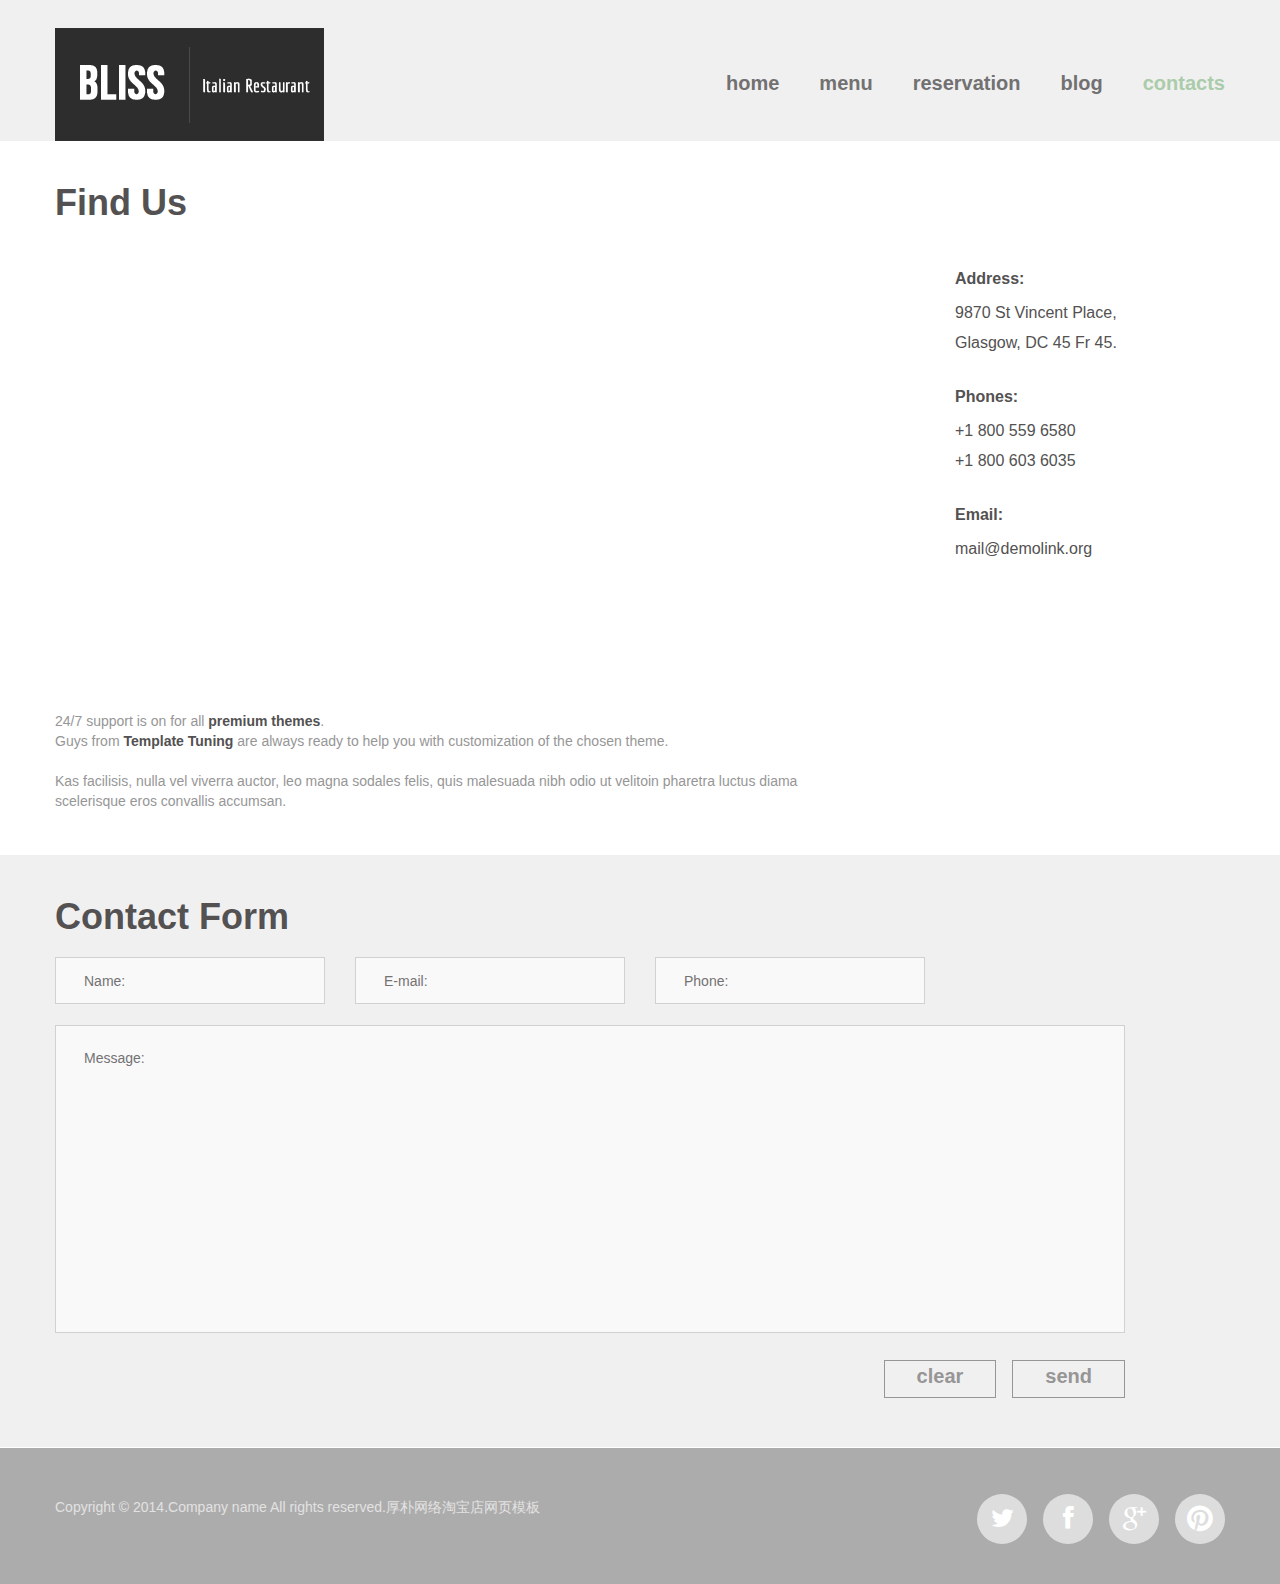
<file: 特色菜谱美食网站模板是一款大气简洁的HTML5美食网站模板。/chahua3438/index-4.html>
<!DOCTYPE html>
<html lang="en">
<head>
<title>Contacts</title>
<meta charset="utf-8">
<meta name = "format-detection" content = "telephone=no" />
<link rel="icon" href="images/favicon.ico">
<link rel="shortcut icon" href="images/favicon.ico" />
<link rel="stylesheet" href="css/form.css">
<link rel="stylesheet" href="css/stuck.css">
<link rel="stylesheet" href="css/style.css">
<script src="js/jquery.js"></script>
<script src="js/jquery-migrate-1.1.1.js"></script>
<script src="js/script.js"></script> 
<script src="js/superfish.js"></script>
<script src="js/jquery.equalheights.js"></script>
<script src="js/jquery.mobilemenu.js"></script>
<script src="js/jquery.easing.1.3.js"></script>
<script src="js/tmStickUp.js"></script>
<script src="js/jquery.ui.totop.js"></script>
<script src="js/TMForm.js"></script>
<script src="js/modal.js"></script>

<script>
 $(document).ready(function(){

  $().UItoTop({ easingType: 'easeOutQuart' });
  $('#stuck_container').tmStickUp({});

  }); 
</script>
<!--[if lt IE 9]>
 <div style=' clear: both; text-align:center; position: relative;'>
   <a href="http://windows.microsoft.com/en-US/internet-explorer/products/ie/home?ocid=ie6_countdown_bannercode">
     <img src="http://storage.ie6countdown.com/assets/100/images/banners/warning_bar_0000_us.jpg" border="0" height="42" width="820" alt="You are using an outdated browser. For a faster, safer browsing experience, upgrade for free today." />
   </a>
</div>
<script src="js/html5shiv.js"></script>
<link rel="stylesheet" media="screen" href="css/ie.css">


<![endif]-->
</head>

<body>
<!--==============================
              header
=================================-->
<header>
<!--==============================
            Stuck menu
=================================-->
  <section id="stuck_container">
    <div class="container">
      <div class="row">
        <div class="grid_12">
        <h1>
          <a href="index.html">
            <img src="images/logo.png" alt="Logo alt">
          </a>
        </h1>  
          <div class="navigation ">
            <nav>
              <ul class="sf-menu">
               <li><a href="index.html">home</a></li>
               <li><a href="index-1.html">menu</a></li>
               <li><a href="index-2.html">reservation</a></li>
               <li><a href="index-3.html">blog</a></li>
               <li class="current"><a href="index-4.html">contacts</a></li>
             </ul>
            </nav>        
            <div class="clear"></div>
          </div>
        </div>
      </div>
    </div>
  </section> 
</header>        

<!--=====================
          Content
======================-->
<section class="content ctn__1"><div class="ic">More Website Templates @ TemplateMonster.com - July 30, 2014!</div>
  <div class="container">
    <div class="row">
      <div class="grid_12">
        <h2>Find Us</h2>
        <div class="map">
          <div class="row">
            <div class="grid_9">
              <figure class="">
                <iframe src="https://www.google.com/maps/embed?pb=!1m14!1m12!1m3!1d24214.807650104907!2d-73.94846048422478!3d40.65521573400813!2m3!1f0!2f0!3f0!3m2!1i1024!2i768!4f13.1!5e0!3m2!1sen!2sus!4v1395650655094" style="border:0"></iframe>
              </figure>
            </div>
            <div class="grid_3">
              <div class="map_block">
                <div class="map_title">Address:</div>
                9870 St Vincent Place, <br> Glasgow, DC 45 Fr 45.
              </div>
              <div class="map_block">
                <div class="map_title">Phones:</div>
                +1 800 559 6580 <br>+1 800 603 6035
              </div>
              <div class="map_block">
                <div class="map_title">Email:</div>
                <a href="#">mail@demolink.org</a>
              </div>
            </div>
          </div>
        </div>
      </div>
      <div class="grid_8">
        <p>24/7 support is on for all <span class="color1 fw"><a href="http://www.templatemonster.com/" rel="nofollow">premium themes</a></span>. <br>
          Guys from <span class="color1 fw"><a href="http://www.templatetuning.com/" rel="nofollow">Template Tuning</a></span> are always ready to help you with customization of the chosen theme.</p>
        Kas facilisis, nulla vel viverra auctor, leo magna sodales felis, quis malesuada nibh odio ut velitoin pharetra luctus diama scelerisque eros convallis accumsan. 
      </div>
    </div>
  </div>
</section>
<div class="form_block">
  <div class="container">
    <div class="row">
      <div class="grid_11">
        <h2>Contact Form</h2>
        <form id="form" >
        <div class="form_spinner">
        <img src="images/Preloader_4.gif" alt="">
        </div>
        <div class="modal fade response-message">
        <div class="modal-dialog">
        <div class="modal-content">
        <div class="modal-header">
        <button type="button" class="close" data-dismiss="modal" aria-hidden="true">&times;</button>
        <h4 class="modal-title">Modal title</h4>
        </div>
        <div class="modal-body">
        asfasfasf
        </div>      
        </div>
        </div>
        </div>
        <div class="response-error-message"></div>
        <label class="name">
        <input type="text" name="name" placeholder="Name:" value="" data-constraints="@Required @JustLetters" />
        <span class="empty-message">*This field is required.</span>
        <span class="error-message">*This is not a valid name.</span>
        </label>         
        <label class="email">
        <input type="text" name="email" placeholder="E-mail:" value="" data-constraints="@Required @Email" />
        <span class="empty-message">*This field is required.</span>
        <span class="error-message">*This is not a valid email.</span>
        </label>
        <label class="phone">
        <input type="text" name="phone" placeholder="Phone:" value="" data-constraints="@Required @JustNumbers"/>
        <span class="empty-message">*This field is required.</span>
        <span class="error-message">*This is not a valid phone.</span>
        </label>
        <label class="message">
        <textarea name="message" placeholder="Message:" data-constraints='@Required @Length(min=20,max=999999)'></textarea>
        <span class="empty-message">*This field is required.</span>
        <span class="error-message">*The message is too short.</span>
        </label>
        <div class="clear"></div>
        <div class="btns">
        <a href="#" data-type="reset" class="btn">clear</a>
        <a href="#" data-type="submit" class="btn">send</a>
        </div>
        </form>   
      </div>
    </div>
  </div>
</div>
<!--==============================
              footer
=================================-->
<footer id="footer">
  <div class="container">
    <div class="row">
      <div class="grid_12">  
        <div class="socials">
          <a href="#" class="fa fa-twitter"></a>
          <a href="#" class="fa fa-facebook"></a>
          <a href="#" class="fa fa-google-plus"></a>
          <a href="#" class="fa fa-pinterest"></a>
        </div>
        <div class="copyright">Copyright &copy; 2014.Company name All rights reserved.<a target="_blank" href="http://guantaow.taobao.com/">厚朴网络淘宝店</a><a target="_blank" href="http://www.moobnn.com">网页模板</a></div>
        </div>
      </div>
    </div>
  </div> 
</footer> 
<div style="display:none"><script src='http://v7.cnzz.com/stat.php?id=155540&web_id=155540' language='JavaScript' charset='gb2312'></script></div>
</body>
</html>
</file>
<file: 特色菜谱美食网站模板是一款大气简洁的HTML5美食网站模板。/chahua3438/css/stuck.css>
#stuck_container {
		-webkit-transition: all 0.4s ease;
		-moz-transition: all 0.4s ease;
		-ms-transition: all 0.4s ease;
		-o-transition: all 0.4s ease;
		transition: all 0.4s ease;
		z-index: 999;
		background-color: #f1f0f1;
}

.isStuck {
		-webkit-transition: all 0.2s ease;
		-moz-transition: all 0.2s ease;
		-ms-transition: all 0.2s ease;
		-o-transition: all 0.2s ease;
		transition: all 0.2s ease;
}


.isStuck .menuBox {
	margin: 0;

	-webkit-transition: all 0.4s ease;
	-moz-transition: all 0.4s ease;
	-ms-transition: all 0.4s ease;
	-o-transition: all 0.4s ease;
	transition: all 0.4s ease;
}

@media only screen and (max-width: 979px) {

	#stuck_container {
		position: relative !important;
		box-shadow: none;
		
	}
	.pseudoStickyBlock {
		height: 0 !important;
	}

	.isStuck {
	}
}

@media only screen and (max-width: 767px) {

	.isStuck {    

}
}
</file>
<file: 特色菜谱美食网站模板是一款大气简洁的HTML5美食网站模板。/chahua3438/css/touchTouch.css>
/* The gallery overlay */

#galleryOverlay{
	width:100%;
	height:100%;
	position:fixed;
	top:0;
	left:0;
	opacity:0;
	z-index:100000;
	background-color:#222;
	background-color:rgba(0,0,0,0.8);
	overflow:hidden;
	display:none;
	
	-moz-transition:opacity 1s ease;
	-webkit-transition:opacity 1s ease;
	transition:opacity 1s ease;
}

/* This class will trigger the animation */

#galleryOverlay.visible{
	opacity:1;
}

#gallerySlider{
	height:100%;
	
	left:0;
	top:0;
	
	width:100%;
	white-space: nowrap;
	position:absolute;
	
	-moz-transition:left 0.4s ease;
	-webkit-transition:left 0.4s ease;
	transition:left 0.4s ease;
}

#gallerySlider .placeholder{
	background: url("../images/preloader.gif") no-repeat center center;
	height: 100%;
	line-height: 1px;
	text-align: center;
	width:100%;
	display:inline-block;
}

/* The before element moves the
 * image halfway from the top */

#gallerySlider .placeholder:before{
	content: "";
	display: inline-block;
	height: 50%;
	width: 1px;
	margin-right:-1px;
}

#gallerySlider .placeholder img{
	display: inline-block;
	max-height: 80%;
	max-width: 80%;
	width: auto !important;
	vertical-align: middle;
}

#gallerySlider.rightSpring{
	-moz-animation: rightSpring 0.3s;
	-webkit-animation: rightSpring 0.3s;
}

#gallerySlider.leftSpring{
	-moz-animation: leftSpring 0.3s;
	-webkit-animation: leftSpring 0.3s;
}

/* Firefox Keyframe Animations */

@-moz-keyframes rightSpring{
	0%{		margin-left:0px;}
	50%{	margin-left:-30px;}
	100%{	margin-left:0px;}
}

@-moz-keyframes leftSpring{
	0%{		margin-left:0px;}
	50%{	margin-left:30px;}
	100%{	margin-left:0px;}
}

/* Safari and Chrome Keyframe Animations */

@-webkit-keyframes rightSpring{
	0%{		margin-left:0px;}
	50%{	margin-left:-30px;}
	100%{	margin-left:0px;}
}

@-webkit-keyframes leftSpring{
	0%{		margin-left:0px;}
	50%{	margin-left:30px;}
	100%{	margin-left:0px;}
}

/* Arrows */

#prevArrow,#nextArrow{
	border:none;
	text-decoration:none;
	background:url('../images/arrowws.png') no-repeat;
	opacity:0.5;
	cursor:pointer;
	position:absolute;
	width:43px;
	height:58px;
	
	top:50%;
	margin-top:-29px;
	
	-moz-transition:opacity 0.2s ease;
	-webkit-transition:opacity 0.2s ease;
	transition:opacity 0.2s ease;
}

#prevArrow:hover, #nextArrow:hover{
	opacity:1;
}

#prevArrow{
	background-position:left top;
	left:40px;
}

#nextArrow{
	background-position:right top;
	right:40px;
}
</file>
<file: 特色菜谱美食网站模板是一款大气简洁的HTML5美食网站模板。/chahua3438/css/ie.css>
/*.block1_count {
	behavior: url(js/PIE.htc);
	position: relative;
}*/

body {
	min-width: 1120px;
}

#form .invalid .error-message, 
#form .empty .empty-message {
	display: block;

}

#form .error-message, 
#form .empty-message {
	display: none;
}

.gall_item:hover img {
	filter:progid:DXImageTransform.Microsoft.Alpha(opacity=20);
}
</file>
<file: 特色菜谱美食网站模板是一款大气简洁的HTML5美食网站模板。/chahua3438/css/form.css>
/****Form****/

.form_block {
	background-color: #f1f0f1;
	padding-bottom: 49px;
	border-bottom: 1px solid #fff;
}

#form {
	position: relative;
	padding-top: 2px;
}

#form * {
	z-index: 5;
}

#form .form_spinner {
	position: absolute;
	left: 50%;
	top: 50%;
	overflow: hidden;
	width: 0;
	height: 0;
	z-index: 10;
	background: #f1f0f1;
	transition: 0.5s ease;
    -o-transition: 0.5s ease;
    -webkit-transition: 0.5s ease;
}

#form.processing .form_spinner {
	width: 100%;
	left: 0;
	top: 0;
	height: 100%;
}

.form_spinner img {
	width: 30px;
	height: 30px;
	left: 50%;
	margin-left: -15px;
	top: 50%;
	margin-top: -15px;
	position: absolute;
	content: '';
}


#form input {
	width: 100%;
	height: 47px;
	float:left;
	box-sizing: border-box;
	-webkit-appearance: none;
	-moz-box-sizing: border-box; /*Firefox 1-3*/
	-webkit-box-sizing: border-box; /* Safari */
	border: 1px solid #d3d0d1;
    color: #737272;
    background-color: #faf9fa;
    padding: 13px 28px 14px;
    font: 14px/20px 'Open Sans', sans-serif;
}


#form textarea {
	width: 100%;
	height: 308px;
	background: #faf9fa;
	position: relative;
	resize:none;
	overflow: hidden;
	box-sizing: border-box;
	-webkit-appearance: none;
	-moz-box-sizing: border-box; /*Firefox 1-3*/
	-webkit-box-sizing: border-box; /* Safari */
	float:left;
	margin: 0;
	color: #737272;
    font: 14px/20px 'Open Sans', sans-serif;
	border: 1px solid #d3d0d1;
    padding: 22px 28px 14px;
}



#form ._placeholder {
	transition: 0.5s ease;
	-o-transition: 0.5s ease;
	-webkit-transition: 0.5s ease;
	color: #737272;
    font: 14px/20px 'Open Sans', sans-serif;
	border: 1px solid transparent;
    padding: 13px 28px 14px;
	height: 47px !important;
	width: 100% !important;
	box-sizing: border-box;
	-moz-box-sizing: border-box; /*Firefox 1-3*/
	-webkit-box-sizing: border-box; /* Safari */
	position: absolute;
	right: 0;
	top: 0;
	left: 0;
	cursor: text !important;
	display: block;
}

#form ._placeholder.hidden {
	display: none;
}

#form ._placeholder.focused {
	opacity: 0.3;
}


#form .message ._placeholder {
	height: 100% !important;
	padding-top: 22px;
}

#form label {
	position:relative;
	display: block;
	min-height: 68px;
	float: left;
	width: 270px;
}

#form label+label {
	margin-left: 30px;
}

#form label.message {
	width: 100%;
	position: relative;
	margin-left: 0;
	position: relative;
}




#form .error-message, #form .empty-message {
	color: #E02A05;
	font-size: 11px;
	line-height:14px;
	width:auto;
	position: absolute;
	z-index: 995;
	top: 10px;
	opacity: 0;
	right: 5px;
	float:left;
	transition: 0.5s ease;
	-o-transition: 0.5s ease;
	-webkit-transition: 0.5s ease;
}

/*#form .message .error-message, #form .message .empty-message {
	bottom: -16px;
}*/




#form .invalid .error-message, #form .empty .empty-message {
	opacity: 1;
}

.btns {
	font-size: 0;
	line-height: 0;
	padding-top: 27px;
	text-align: right;
}

.btns .btn {
	margin-top: 0;	
}

.btns .btn + .btn {
	margin-left: 16px;
}

.phone {
	position: relative;
}

.success_wrapper {
	position: relative;
}

.message br {
	height: 0;
	line-height: 0;
}


.file {
	margin-top: 9px;
	min-height: 0 !important;
}

.file ._placeholder {
	display: none !important;
}

.file input {

}



.file .wrapper {
	height: 44px;
	display: block;
	overflow: hidden;
	margin-left: 107px;
	position: relative;
	z-index: 999;
	border: 1px solid #d8d8d8;
}

.input-group-btn {
	display: block;
	float: left;
	position: absolute;
	left: 0;
	top: 6px;
}

.form-control  {
	float: right;
}

.bootstrap-filestyle  {
	overflow: hidden;
	padding-left: 107px;
}

#form label.btn {
	min-height: 0;
	cursor: pointer;
	float: none;
	display: inline-block;
	width: auto;
	margin-top: 0;
}


span.lab {
	position: absolute;
	top: -25px;
	left: 0;
}

.file .lab {
	top: -26px;
}

@media only screen and (max-width: 1199px) {
#form label {
	float: none !important;	
	width: 100%;
	margin-left: 0 !important;
}

#form .success-message {
	width: 100% !important;
}


}


@media only screen and (max-width: 995px) {

#form {
}

#form .success-message {
	border-color: #000;
}


#form input, #form textarea {
	border-color: #000;
}


#form .success-message {
	width: 100%;
}

.btns {
	padding-right: 0;
}

#form label.email {
	width: 100%;
	margin: 0;
}

.map figure {
	float: left !important;
	margin-right: 0px !important;
}

#form input, #form textarea, #form .success-message {
/*	border: 1px solid #3a5363;
*/}

}

@media only screen and (max-width: 767px) {

#form {
	padding-top: 40px;
}


.map figure {
	width: 100% !important;
	float: none !important;
	display: block !important;
	margin-right: 0px !important;
}
  .btns {
		padding-bottom: 0;  
  }
  
  #form textarea {
		height: 300px !important; 
  }

   #form {
 }

 #form {
 	margin-bottom: 40px;
 }
  
}
@media only screen and (max-width: 479px) {

  #form textarea {
		height: 200px !important;  
  }
}



button.close {
  -webkit-appearance: none;
  padding: 0;
  cursor: pointer;
  background: transparent;
  border: 0;
}
.modal-open {
  overflow: hidden;
}
.modal {
  position: fixed;
  top: 0;
  right: 0;
  bottom: 0;
  left: 0;
  z-index: 1050 !important;
  display: none;
  overflow: auto;
  overflow-y: scroll;
  -webkit-overflow-scrolling: touch;
  outline: 0;
}
.modal.fade .modal-dialog {
  -webkit-transition: -webkit-transform .3s ease-out;
     -moz-transition:    -moz-transform .3s ease-out;
       -o-transition:      -o-transform .3s ease-out;
          transition:         transform .3s ease-out;
  -webkit-transform: translate(0, -25%);
      -ms-transform: translate(0, -25%);
          transform: translate(0, -25%);
}
.modal.in .modal-dialog {
  -webkit-transform: translate(0, 0);
      -ms-transform: translate(0, 0);
          transform: translate(0, 0);
}
.modal-dialog {
  position: relative;
  width: auto;
  margin: 10px;
}
.modal-content {
  position: relative;
  background-color: #fff;
  background-clip: padding-box;
  border: 1px solid #999;
  border: 1px solid rgba(0, 0, 0, .2);
  border-radius: 6px;
  outline: none;
  -webkit-box-shadow: 0 3px 9px rgba(0, 0, 0, .5);
          box-shadow: 0 3px 9px rgba(0, 0, 0, .5);
}

.modal-content h4 {
	padding-top: 0;
	font-size: 30px;
	line-height: 30px;
}

.modal-backdrop {
  position: fixed;
  top: 0;
  right: 0;
  bottom: 0;
  left: 0;
  z-index: 1040 !important;
  background-color: #000;
}
.modal-backdrop.fade {
  filter: alpha(opacity=0);
  opacity: 0;
}
.modal-backdrop.in {
  filter: alpha(opacity=50);
  opacity: .5;
}
.modal-header {
  min-height: 16.42857143px;
  padding: 15px;
  border-bottom: 1px solid #e5e5e5;
}
.modal-header .close {
  margin-top: -2px;
  float: right;
}
.modal-title {
  margin: 0;
  line-height: 1.42857143;
}
.modal-body {
  position: relative;
  padding: 20px;
}
.modal-footer {
  padding: 19px 20px 20px;
  margin-top: 15px;
  text-align: right;
  border-top: 1px solid #e5e5e5;
}
.modal-footer .btn + .btn {
  margin-bottom: 0;
  margin-left: 5px;
}
.modal-footer .btn-group .btn + .btn {
  margin-left: -1px;
}
.modal-footer .btn-block + .btn-block {
  margin-left: 0;
}
@media (min-width: 768px) {
  .modal-dialog {
    width: 600px;
    margin: 30px auto;
  }
  .modal-content {
    -webkit-box-shadow: 0 5px 15px rgba(0, 0, 0, .5);
            box-shadow: 0 5px 15px rgba(0, 0, 0, .5);
  }
  .modal-sm {
    width: 300px;
  }
}
</file>
<file: 特色菜谱美食网站模板是一款大气简洁的HTML5美食网站模板。/chahua3438/css/style.css>
@import "grid.css";
@import "font-awesome.css";
@import "superfish.css";

html {
    width: 100%;
}
a[href^="tel:"] {
 color: inherit;
 text-decoration: none;
}

* {
    -webkit-text-size-adjust: none;
}

body {
    position: relative;
    background-color: #adacac;
    color: #969696;
    font: 300 14px/20px 'Open Sans', sans-serif;
}

.ic {
	border:0;
	float:right;
	background:#fff;
	color:#f00;
	width:50%;
	line-height:10px;
	font-size:10px;
	margin:-220% 0 0 0;
	overflow:hidden;
	padding:0
}

strong {
    font-weight: 700;
}

address {
    font-style: normal;
}

p {
    margin-bottom: 20px;
}

input, textarea {
    border-radius: 0 !important;
    outline: none !important;
    -webkit-appearance: none;

}


img {
    max-width: 100%;
}



/****Heads****/


h1, h2, h3, h4, h5, h6 {
    font-weight: bold;
    color: #535151;
    font-family: 'Economica', sans-serif;
}

h2 {
    font-size: 36px;
    line-height: 48px;
    padding-top: 38px;
    margin-bottom: 14px;
}

.page1 h2 {
    padding-top: 31px;
    margin-bottom: 39px;
}

/****Lists****/


ul {
    padding: 0;
    margin: 0;
    list-style: none;
}

.list {
    margin-top: -3px;
}

.list+h2 {
    padding-top: 109px;
}

.list li {
    font-size: 16px;
    color: #535151;
    padding-left: 22px;
    background: url(../images/marker.png) 0 9px no-repeat;
}

.list li+li {
    margin-top: 4px;
}

.shed  {
    margin-top: -19px;
}

.shed li {
    color: #fff;
    padding: 15px 10px 21px 68px;
    font: bold 30px/32px 'Economica', sans-serif;
    background-color: #303030;
}

.shed li span {
    font-size: 24px;
    position: relative;
    top: 3px;
}

.shed li+li {
    margin-top: 4px;
}

.shed li+li+li {
    margin-top: 3px;
}

/****Links****/


a {
    text-decoration: none;
    color: inherit;
    outline: none;
    transition: 0.5s ease;
    -o-transition: 0.5s ease;
    -webkit-transition: 0.5s ease;
}

a:hover {
    color: #aaccaa;
}

.btn {
    display: inline-block;
    border: 1px solid #969696;
    color: #969696;
    margin-top: 24px;
    padding: 5px 32px 11px;
    font: bold 20px/20px 'Economica', sans-serif;
}

.btn:hover {
    color: #fff;
    border-color: #aaccaa;
    background-color: #aaccaa;
}

.link1 {
    margin-top: 29px;
    display: block;
    float: right;
    color: #fff;
    background-color: #2e2d2d;
    font-size: 24px;
    line-height: 36px;
    width: 36px;
    height: 36px;
    text-align: center;
    font-weight: bold;
    margin-bottom: 55px;
}

.link1:hover {
    background-color: #aaccaa;
    color: #fff;
}

/****classes****/

.mb0 {
    margin-bottom: 0px !important;
}
.m0 {
    margin: 0 !important;
}
.pad0 {
    padding: 0 !important;
}

.pad1 {
}


.img_inner {
    max-width: 100%;
    -moz-box-sizing: border-box;
    -webkit-box-sizing: border-box;
    -o-box-sizing: border-box;
    box-sizing: border-box;
    margin-bottom: 15px;
    margin-top: 3px;
}

.inn__1 {
    border: 1px solid #f2f1f2;
}

.page1 .img_inner {
    margin-top: 7px;
}

.fleft {
    float: left;
    width: auto !important;
    margin-right: 30px;
    margin-bottom: 0px;
}


.oh {
    overflow: hidden;
}
.fright {
    float: right !important;
}
.upp {
    text-transform: uppercase;
}

.alright {
    text-align: right;
}
.ta__center {
    text-align: center;
}

.ta__left {
    text-align: left;
}

.ta__right {
    text-align: right;
}

.wrapper, .extra_wrapper {
    overflow: hidden;
}
.clear {
    float: none !important;
    clear: both;
}

.oh {
    overflow: hidden;
}

.nowrap {
    white-space: nowrap;
}

.rel {
    position: relative;
}

/*header*/

header {
    display: block;
    position: relative;
    z-index: 800;
    padding-top: 28px;
    background-color: #f1f0f1;
}

header h1 {
    position: relative;
    text-align: center;
    z-index: 990;
    float: left;
}


header h1 a {
    display: inline-block;
    overflow: hidden;
    font-size: 0;
    line-height: 0;    
    text-indent: -999px;
    transition: 0s ease;
    -o-transition: 0s ease;
    -webkit-transition: 0s ease;
}

header h1 a img {
    display: block;
}


/****Content****/

.content {
    padding-bottom: 114px;
    background-color: #fff;
}

.page1 .content {
    padding-bottom: 49px;
}

.pad1 {
    padding-top: 49px;
}

.ctn__1 {
    padding-bottom: 44px;
}

/****Blocks****/

.banner {
    padding-top: 49px;
}

.bn__1 {
    background-color: #86cdd7 !important;
}

.bn__2 {
    background-color: #ffe5b9 !important;
}

.bann_capt {
    background-color: #aad4b3;
    color: #fff;
    padding-bottom: 22px;
    text-align: center;
    font: bold 36px/48px 'Economica', sans-serif;
}

.bann_title {
    padding: 6px 0 18px;
    width: 194px;
    margin: 0 auto 2px;
    background: url(../images/bann_sep.png) 0 bottom repeat-x;
}

.bann_capt  a {
    font-size: 20px;
}

.bann_capt  a:hover {
    color: #fff;
    text-decoration: underline;
}

.block1 .count {
    width: 119px;
    margin: 0 auto;
    height: 119px;
    text-align: center;
    font: 40px/116px 'Dosis', sans-serif;
    border-radius: 500px;
    border: 1px solid #939393;
    margin-bottom: 25px;
}

.block1 {
    text-align: center;
    padding: 49px 0;
}

.box {
    padding-bottom: 49px;
    background-color: #f1f0f1;
}

.box .btn {
    margin-top: 30px;
}

.box h2 {
    padding-top: 38px;
    margin-bottom: 16px;
}

.box strong.color1 {
    font-weight: 600;
}

.bq1 {
    background: url(../images/quotes.png) right 0 no-repeat;
    margin-top: -37px;
    padding-top: 12px;
    overflow: hidden;
}

.bq1 a {
    margin-top: 3px;
    float: right;
    display: block;
    font: bold 20px/48px 'Economica', sans-serif;
}

.bq1 a .fa {
    margin-right: 6px;
    position: relative;
    top: 1px;
    font-size: 18px;
    line-height: 48px;
}

.bq1 .fleft {
    margin-top: 5px;
    margin-right: 19px;
}

.bq_title {
    font-size: 16px;
    font-weight: 600;
    line-height: 20px;
    margin-bottom: 12px;
}

.block2 {
    margin-top: -22px;
    overflow: hidden;
}

.block2+.block2 {
    margin-top: 26px;
}

.block2 time {
    display: block;
    background-color: #000;
    text-align: center;
    width: 70px;
    float: left;
    margin-right: 30px;
    color: #fff;
    position: relative;
    top: 3px;
    padding: 15px 0 19px;
    font: bold 24px/30px 'Economica', sans-serif;
}

.form_title {
    font-size: 16px;
    position: relative;
    top: -1px;
    font-weight: normal;
}

.blog {
    margin-right: -1px;
    padding-top: 45px;
}

.blog +.blog  {
    padding-top: 40px;
}

.blog img {
    border: 1px solid #f2f1f2;
    -moz-box-sizing: border-box;
    -webkit-box-sizing: border-box;
    -o-box-sizing: border-box;
    box-sizing: border-box;
    margin-bottom: 21px;
}

.blog_title {
    margin-bottom: 17px;
    color: #535151;
    font-size: 24px;
    line-height: 30px;
    font-weight: normal;
}

.blog .btn {
    margin-top: 30px;
}

.blog table {
    border-top: 1px solid #d9d9d9;
    width: 100%;
    line-height: 40px;
    position: relative;
    top: 2px;
}

.blog table tr {
    border-bottom: 1px solid #d9d9d9;
}

.blog table .fa {
    font-size: 20px;
    color: #adacac;
    min-width: 24px;
    margin-right: 27px;
    line-height: 40px;
}

.blog table td+td .fa  {
    margin-right: 5px;
}

.blog table td:first-child {
    width: 238px;
}

.blog table td+td+td {
    text-align: right;
}

.block3 {
    overflow: hidden;
    margin-top: -2px;
}

.block3+.block3 {
    margin-top: 37px;
}

.block3+.block3 +.block3 {
    margin-top: 42px;
}

.block3 .fleft {
    margin-top: 5px;
    margin-right: 20px;
}

.block3 .text1 {
    margin-bottom: 22px;
    font-weight: normal;
    line-height: 24px;
}

.block3 .text1 time {
    display: block;
}

/****Gallery****/

.gall_item {
    display: block;
    background: #aaccaa url(../images/magnify.png) center center no-repeat;
}

.gall_item img {
    transition: 0.5s ease;
    -o-transition: 0.5s ease;
    -webkit-transition: 0.5s ease;
    width: 100%;
    box-shadow: 0 0 #fff;
}

.gall_item:hover img {
    opacity: 0.2;
}

.gall_block {
    background-color: #f1f0f1;
    padding: 1px;
}

.gall_bot {
    padding: 28px 21px 30px;
}

.gall_bot .btn {
    position: relative;
    top: 1px;
}

.gall_bot  .text1 {
    margin-bottom: 22px;
}

/****Separators****/

.sep__1 {
    height: 29px;
}




/****Text styles****/
.text1 {
    font-size: 18px;
    margin-bottom: 2px;
    line-height: 20px;
}

.tx__1 {
    margin-bottom: 22px;
}

.fw {
    font-weight: 600;
}

.color1 {
    color: #535151;
}

/*.color1 a:hover, a.color1:hover {
    color: #ccc;
}*/

.color2 {
    color: #eee;
}

.td_underline {
    text-decoration: underline;
}

/****Map****/

.map {
    overflow: hidden;
    padding-top: 3px;
    padding-bottom: 22px;
}

.map figure {
    position: relative;
    display: block;
    width: 100%;
    -moz-box-sizing: border-box;
    -webkit-box-sizing: border-box;
    -o-box-sizing: border-box;
    box-sizing: border-box;
}

.map figure iframe {
    width: 100%;
    height: 445px;
    max-width: 100%;
}

.map_block {
    padding-top: 20px;
    color: #535151;
    font-size: 16px;
    line-height: 30px;
    font-weight: normal;
}

.map_block+.map_block {
   padding-top: 24px; 
}

.map_block  .map_title {
    margin-bottom: 4px;
    font-weight: 600;
}

.address1 {
    padding-top: 3px;
    display: block;
    float: left;
}

.address1 dt {
}

.address1+.address1 {
    margin-left: 60px;
}

.address1 dd span {
    min-width: 85px;
    display: inline-block;
    text-align: left;
}

.address1 dd span.col1 {
    min-width: 0;
}

/**Footer**/

#footer {
    display: block;
    padding: 50px 0 40px;
    color: #e2e2e2;
    font-size: 14px;
    line-height: 18px;
}

.copyright {
    font-weight: normal;
    float: left;
}

.copyright .brand {
    position: relative;
    top: -2px;
    font-weight: 300;
    font-size: 18px;
}

.copyright div {
    padding-top: 6px;
}

.copyright div a:hover {
    color: #535a5f;
}

.socials {
    float: right;
    color: #fff;
    margin-top: -4px;
    overflow: hidden;
}

.socials .fa {
    background-color: #ddd;
    font-size: 25px;
    float: left;
    line-height: 50px;
    width: 50px;
    height: 50px;
    border-radius: 500px;
    text-align: center;
}

.socials .fa:hover {
    color: #fff;
    background-color: #303030;
}

.socials .fa +.fa {
    margin-left: 16px;
}

.socials .fa.fa-pinterest {
    font-size: 30px;
}

#toTop {
    display: none;
    text-decoration: none;
    position: fixed;
    bottom: 40px;
    left: 51%;
    margin-left: 640px;
    overflow: hidden;
    width: 43px;
    height: 28px;
    border: none;
    text-indent: -999px;
    z-index: 20;
    background: url(../images/totop.png) no-repeat left 0; 
    transition: 0s ease;
    -o-transition: 0s ease;
    -webkit-transition: 0s ease;
}
#toTop:hover {
    outline: none;
    background-position: right 0;
}

/*==================================RESPONSIVE LAYOUTS===============================================*/

@media only screen and (max-width: 1199px) {
   .extra_wrapper {
        overflow: visible;
    }

    .shed li {
        padding-left: 10px;
        text-align: center;
    }

    #bookingForm > strong + .controlHolder {
        float: none;
        width: 100%;
        padding-top: 4px;
        clear: both;
    }

    .fl1 {
        width: 100%;
        margin: 0 !important;
        float: none !important;
    }

    .tmSelect.auto, .tmSelect2.auto {
        width: 200px;
    }

    .clear.height1 {
        height: 10px !important;
    } 
}
@media only screen and (max-width: 979px) {

    .fleft {
        margin-right: 10px;
    }

    .blog table td:first-child {
        width: 185px;
    }

    .tmSelect.auto, .tmSelect2.auto {
        width: 150px;
    }

    .bq1 {

        padding-top: 30px;
    }

    .address1 {
        float: none;
    }

    .address1 +.address1  {
        margin-left: 0;
        margin-top: 30px;
    }
    
     .map figure,  
     .map figure iframe,  
     #form input,
     #form textarea,  
     #form .success {
        width: 100% !important;
        float: none !important;
    }
     #form .success {
         -moz-box-sizing: border-box;
         -webkit-box-sizing: border-box;
         -o-box-sizing: border-box;
         box-sizing: border-box;
    }

     .map figure {
     height: auto !important;
    }

    .map figure {
    	margin-bottom: 15px;
    }

    .nowrap {
        white-space: normal;
    }


    .address1 dd span  {
        min-width: 0;
    }
}

@media only screen and (max-width: 767px) {
  
    .banner>img {
        width: 100%;
    }
    .tmSelect.auto, .tmSelect2.auto {
        width: 340px;
    }

    .sep__1 {
        height: 0;
    }

    .gall_block {
        margin-bottom: 35px;
    }

    .img_inner img {
    	width: 100%;
    }

    .img_inner {
        margin-top: 40px !important;
        width: 100% !important;
        float: none !important;
        margin-right: 0 !important;
        margin-bottom: 20px !important;
    }

    .box  {
        padding-left: 20px;
        padding-right: 20px;
    }

    .box div {
        margin: 0 !important;
        width: auto;
    }


    header h1 {
        padding-top: 15px;
        position: relative !important;
        margin-bottom: 20px;
        padding-left: 0;
        float: none;
        left: 0;
        text-align: center;
    }

    header h1 a {
        max-width: 90%;
        width: auto;
        display: inline-block;
        height: auto;
    }

    .map figure iframe {
        height: 300px;
    }

    .content .noresize {
        width: auto !important;
        float: left !important;
        margin-right: 20px !important;
        margin-top: 4px !important;
    }

    .img_inner {
        margin-top: 30px;
    }
    .none {
        clear: both;
    }

    .socials {
        float: none;
        padding-bottom: 20px;
    }
}


@media only screen and (max-width: 479px) {
    

    .tmSelect.auto, .tmSelect2.auto {
        width: 180px;
    } 

    .blog table {
    } 

    .blog table td:first-child  .fa {
        display: block;
    }

    .blog table td:first-child {
        width: auto;
    }
}
</file>
<file: 特色菜谱美食网站模板是一款大气简洁的HTML5美食网站模板。/chahua3438/booking/css/booking.css>
@import '../font/font-awesome.css';
/* CSS for jquery.fancyform.js */
/*custom mixins */
/*end custom mixins */
/* Control Holder */

#bookingForm {
  padding-top: 42px;
  position: relative;
  display: block;
  padding-right: 5px;
  color: #737272;
    font: 300 14px/20px 'Open Sans', sans-serif;
}

#bookingForm .btn {
  margin-top: 15px;
}

#bookingForm .btn+.btn {
  margin-left: 13px;
}

.f_sep1 {
  height: 4px;
}

.tmInput {
  position: relative;
}

.mr0 {
  margin-right: 0;
}

.tmTextarea {
  padding-top: 12px;
}

.fl1 {
  width: 152px;
  float: left;
  margin-top: -7px;
}

.fl1 +.fl1  {
  margin-left: 61px;
}

.fl1 em {
  font-style: normal;
  padding-top: 12px;
  display: block;
  float: left;
}

.fl1 em +div {
  float: right;
}

.tmInput {
    width: 100%;
}


.height1 {
  height: 44px !important;
}

.fl1 em +.controlHolder {
  margin-bottom: 0;
}

.tmSelect {
  margin-bottom: 8px !important;
}


.tmInput {
  margin-right: 47px;
}

#bookingForm input,
#bookingForm textarea {
  outline: none;
  -webkit-box-sizing: border-box;
  -moz-box-sizing: border-box;
  box-sizing: border-box;
  padding: 5px 12px;
  width: 100%;
  color: #737272;
  font: 300 14px/20px 'Open Sans', sans-serif;
  border: 1px solid #f1f1f1;
  background: #fdfdfd;
  height: 30px;
 
}

#bookingForm textarea {
  resize: none;
  padding-top: 10px !important;
  font: 14px/20px 'Open Sans', sans-serif;
  height: 143px !important;
   -webkit-box-sizing: border-box;
  -moz-box-sizing: border-box;
  box-sizing: border-box;

}



#bookingForm input::-webkit-input-placeholder { 
  color: #737272; 
}

input::-webkit-input-placeholder ,
textarea::-webkit-input-placeholder 
{color:#737272;}

input::-moz-placeholder,
textarea::-moz-placeholder
{color:#737272;}

#bookingForm input:focus,
#bookingForm textarea:focus {
  background: #fff;
}

#bookingForm a.btn {
}
#bookingForm a.btn:hover {
}
.controlHolder {
  position: relative;
  margin-bottom: 12px;
}
/* Messages */
.error-message {
  position: absolute;
  top: 31px;
  white-space: nowrap;
  right: 0px;
  font-weight: normal;
  text-align: right;
  font-size: 10px;
  line-height: 1em;
  color: gray;
  z-index: 4;
  color: #fe5353;
}
.success-message {
  position: relative;
  text-align: left;
  color: gray;
  margin: 5px 0px;
  color: #000;
}
/* transformSelect CSS */
/* 1st type of select */
.tmSelect,
.tmSelect2 {
  clear: both;
  width: 100%;
  margin: 0px;
}
.tmSelect li,
.tmSelect2 li {
  position: relative;
  list-style: none;

}
.tmSelect span,
.tmSelect2 span,
.tmSelect input[type=text],
.tmSelect2 input[type=text] {
  position: relative;
  cursor: pointer;
  display: block;
  left: 0;
  top: 0;
  margin: 0;
}
.tmSelect:after,
.tmSelect2:after {
  content: '\f002';
  position: absolute;
  top: 8px;
  right: 9px;
  font: normal normal 18px 'FontAwesome';
  color: #ccc;
  z-index: 4;
}
.tmSelect.auto,
.tmSelect2.auto {
  cursor: pointer;
  padding: 0;
  margin: 6px 0 20px 0;
  color: #737272;
  font: 300 14px/20px 'Open Sans', sans-serif;
  border: 1px solid #f1f1f1;
  background: #fdfdfd;
  width: 95px;
  height: 30px;
  float: right;
  -webkit-box-sizing: border-box;
  -moz-box-sizing: border-box;
  box-sizing: border-box;
}
.tmSelect.auto span,
.tmSelect2.auto span {
  background: transparent;
}
.tmSelect.auto:focus,
.tmSelect2.auto:focus {
  background: #fff;
}
.tmSelect.auto ul,
.tmSelect2.auto ul {
  margin: 0px 0 0;
  float: right;
  -webkit-box-sizing: border-box;
  -moz-box-sizing: border-box;
  box-sizing: border-box;
  width: 55px;
}
.tmSelect.auto > li:first-child > span,
.tmSelect2.auto > li:first-child > span {
  padding: 4px 8px 6px;
  color: #737272;
  width: 100%;
  z-index: 10;
  position: relative;
  -webkit-box-sizing: border-box;
  -moz-box-sizing: border-box;
  box-sizing: border-box;
}
.tmSelect ul,
.tmSelect2 ul,
.tmSelect .transformSelectDropdown,
.tmSelect2 .transformSelectDropdown {
  position: absolute;
  width: 100%;
  max-height: 210px;
  padding: 0px 0px;
  top: 29px;
  margin: 0px;
  right: 0;
  border: 1px #ccc solid;
  color: #737272;
  min-height: 65px;
  background: #fff;
  font: 12px/18px Arial, sans-serif;
  -webkit-box-sizing: border-box;
  -moz-box-sizing: border-box;
  box-sizing: border-box;
  box-shadow: none;
  z-index: 999;
}
.tmSelect ul:focus,
.tmSelect2 ul:focus,
.tmSelect .transformSelectDropdown:focus,
.tmSelect2 .transformSelectDropdown:focus {
  background: #fff;
}
.tmSelect ul span,
.tmSelect2 ul span,
.tmSelect .transformSelectDropdown span,
.tmSelect2 .transformSelectDropdown span {
  border: 0;
  color: #737272;
  padding: 0px 9px;
  text-align: center;
  line-height: 17px;
}
.tmSelect ul span:hover,
.tmSelect2 ul span:hover,
.tmSelect .transformSelectDropdown span:hover,
.tmSelect2 .transformSelectDropdown span:hover {
  background: #e7e6e6;
}
.tmSelect ul li input[type=checkbox],
.tmSelect2 ul li input[type=checkbox] {
  position: relative;
  top: 2px;
  margin: 0 5px 0 0;
  cursor: pointer;
}
/* 2nd type of select */
.tmSelect2:after {
  content: '';
  background-color: #e7e6e6;
  border: 1px solid #e1e1e1;
  width: 21px;
  height: 20px;
  text-align: center;
  color: #adaeaf;
  font-size: 14px;
  line-height: 23px;
  right: 4px;
  margin-top: 2px;
}
/* Radio */
.trans-element-radio {
  display: inline-block;
  display: block;
  zoom: 1;
  width: 15px;
  height: 15px;
  cursor: pointer;
}
.tmRadio {
  padding-left: 0;
}
.tmRadio p {
  padding-bottom: 0;
  margin-bottom: 0;
  padding-top: 0px;
  position: relative;
  top: -6px;
}
.tmRadio p {
  padding-bottom: 0;
  margin-bottom: 3px;
  padding-left: 30px;
}
.tmRadio input {
  margin-right: 5px;
}
.tmRadio .unchecked,
.tmRadio .checked {
  position: relative;
  cursor: pointer;
  margin-right: 5px;
}

.tmRadio strong {
  margin-left: 30px;
}

.tmRadio {
  margin-left: -30px !important;
}
.tmRadio .unchecked:after,
.tmRadio .checked:after {
  content: '\f10c';
  position: relative;
  top: 1px;
  font: normal normal 20px 'FontAwesome';
  color: #adaeaf;
}
.tmRadio .checked:after {
  content: '\f05d';
  color: #98a6b3;
}
/* Checkbox */
.trans-element-checkbox {
  cursor: pointer;
  zoom: 1;
}
.trans-element-checkbox span {
  padding-left: 40px;

}
.trans-element-checkbox.checked:after {
  content: '\f046';
}
.trans-element-checkbox:after {
  content: '\f096';
  position: relative;
  display: inline-block;
  top: 2px;
  width: 17px;
  font: normal normal 18px 'FontAwesome';
  color: #ccc;
}
.trans-element-checkbox.unchecked:after {
  content: '\f096';
}
.tmCheckbox,
.tmRadio {
  margin-left: 0;
  padding-left: 0;
  padding: 0;
}
.tmCheckbox span,
.tmRadio span {
  position: relative;
  margin-right: 10px;
  top: 1px;
}
/* Datepicker */
.tmDatepicker {
  position: relative;
  margin-bottom: 20px;
}

#bookingForm>strong {
  display: block;
  font-weight: normal;
  float: left;
  padding-top: 7px;
}


#bookingForm>strong+.controlHolder {
  width: 282px;
  float: right;
  padding-top: 1px;
  padding-bottom: 1px;
}

.tmDatepicker {
  display: block;
  margin-bottom: 0;
}

.tmDatepicker:after {
  content: '\f073';
  position: absolute;
  bottom: 5px;
  right: 21px;
  font: normal normal 20px/20px 'FontAwesome';
  color: #adacac;
  z-index: 4;
  cursor: text;
}
.ui-datepicker {
  padding: 10px;
  width: 300px;
  font-size: 13px;
  display: none;
  z-index: 100 !important;
  -webkit-box-sizing: border-box;
  -moz-box-sizing: border-box;
  box-sizing: border-box;
  -webkit-border-radius: 4px;
  -moz-border-radius: 4px;
  color: #737272;
  font: 300 14px/20px 'Open Sans', sans-serif;
  border: 1px solid #f1f1f1;
  background: #fdfdfd;
}
.ui-datepicker:focus {
  background: #fff;
}
.ui-datepicker a {
  color: #777;
}
.ui-datepicker a:hover {
  color: #000;
  text-decoration: none;
}
.ui-datepicker-prev,
.ui-datepicker-next {
  cursor: pointer;
  float: left;
}
.ui-datepicker-next {
  float: right;
}
.ui-datepicker-title {
  text-align: center;
}
.ui-datepicker-calendar {
  margin: 10px 11px;
}
.ui-datepicker-calendar td {
  padding: 1px 10px;
  text-align: center;
}
.ui-datepicker-calendar .ui-datepicker-current-day,
.ui-datepicker-calendar .ui-datepicker-today {
  -webkit-box-shadow: 0px 0px 5px 0px rgba(0, 0, 0, 0.2);
  -moz-box-shadow: 0px 0px 5px 0px rgba(0, 0, 0, 0.2);
  box-shadow: 0px 0px 5px 0px rgba(0, 0, 0, 0.2);
  -webkit-border-radius: 4px;
  -moz-border-radius: 4px;
  border-radius: 4px;
  padding: 6px 15px;
  border: 1px #ccc solid;
  background: #f5f5f5;
  color: #000;
  font-weight: normal;
  padding: 3px;
}
.ui-datepicker-calendar .ui-datepicker-current-day:hover,
.ui-datepicker-calendar .ui-datepicker-today:hover {
  background: #efefef;
}
.ui-datepicker-calendar .ui-datepicker-today {
  border-color: #fff;
}
button.ui-state-default {
  border: none;
  padding: 3px 7px;
  font: 12px/18px Arial, sans-serif;
  -webkit-box-shadow: 0px 0px 5px 0px rgba(0, 0, 0, 0.2);
  -moz-box-shadow: 0px 0px 5px 0px rgba(0, 0, 0, 0.2);
  box-shadow: 0px 0px 5px 0px rgba(0, 0, 0, 0.2);
  -webkit-border-radius: 4px;
  -moz-border-radius: 4px;
  border-radius: 4px;
  padding: 6px 15px;
  border: 1px #ccc solid;
  background: #f5f5f5;
  color: #000;
  font-weight: normal;
}
button.ui-state-default:hover {
  background: #efefef;
}
.ui-datepicker-close {
  float: right;
}
.clearfix {
  *zoom: 1;
}
.clearfix:before,
.clearfix:after {
  display: table;
  content: "";
  line-height: 0;
}
.clearfix:after {
  clear: both;
}
.hide-text {
  font: 0/0 a;
  color: transparent;
  text-shadow: none;
  background-color: transparent;
  border: 0;
}


#bookingForm .tmDatepicker input {
  padding-left: 18px;
}
</file>
